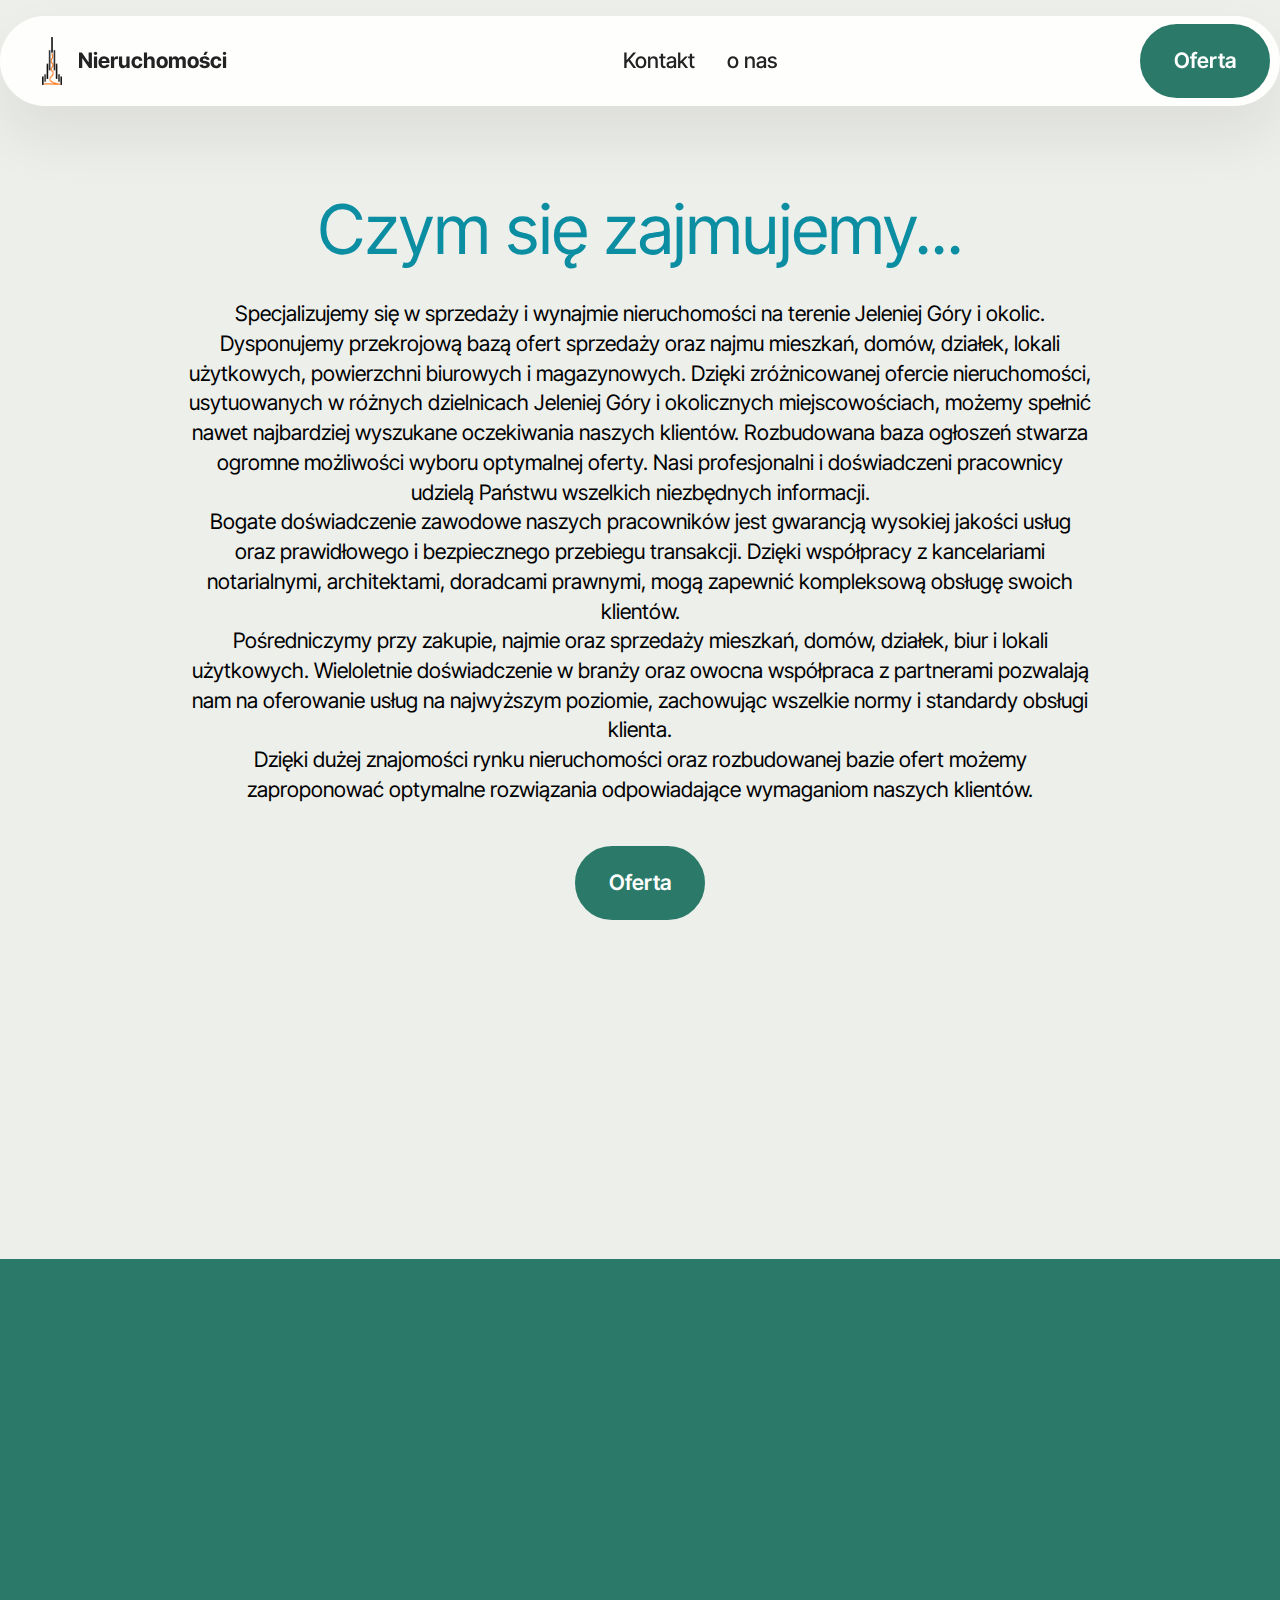
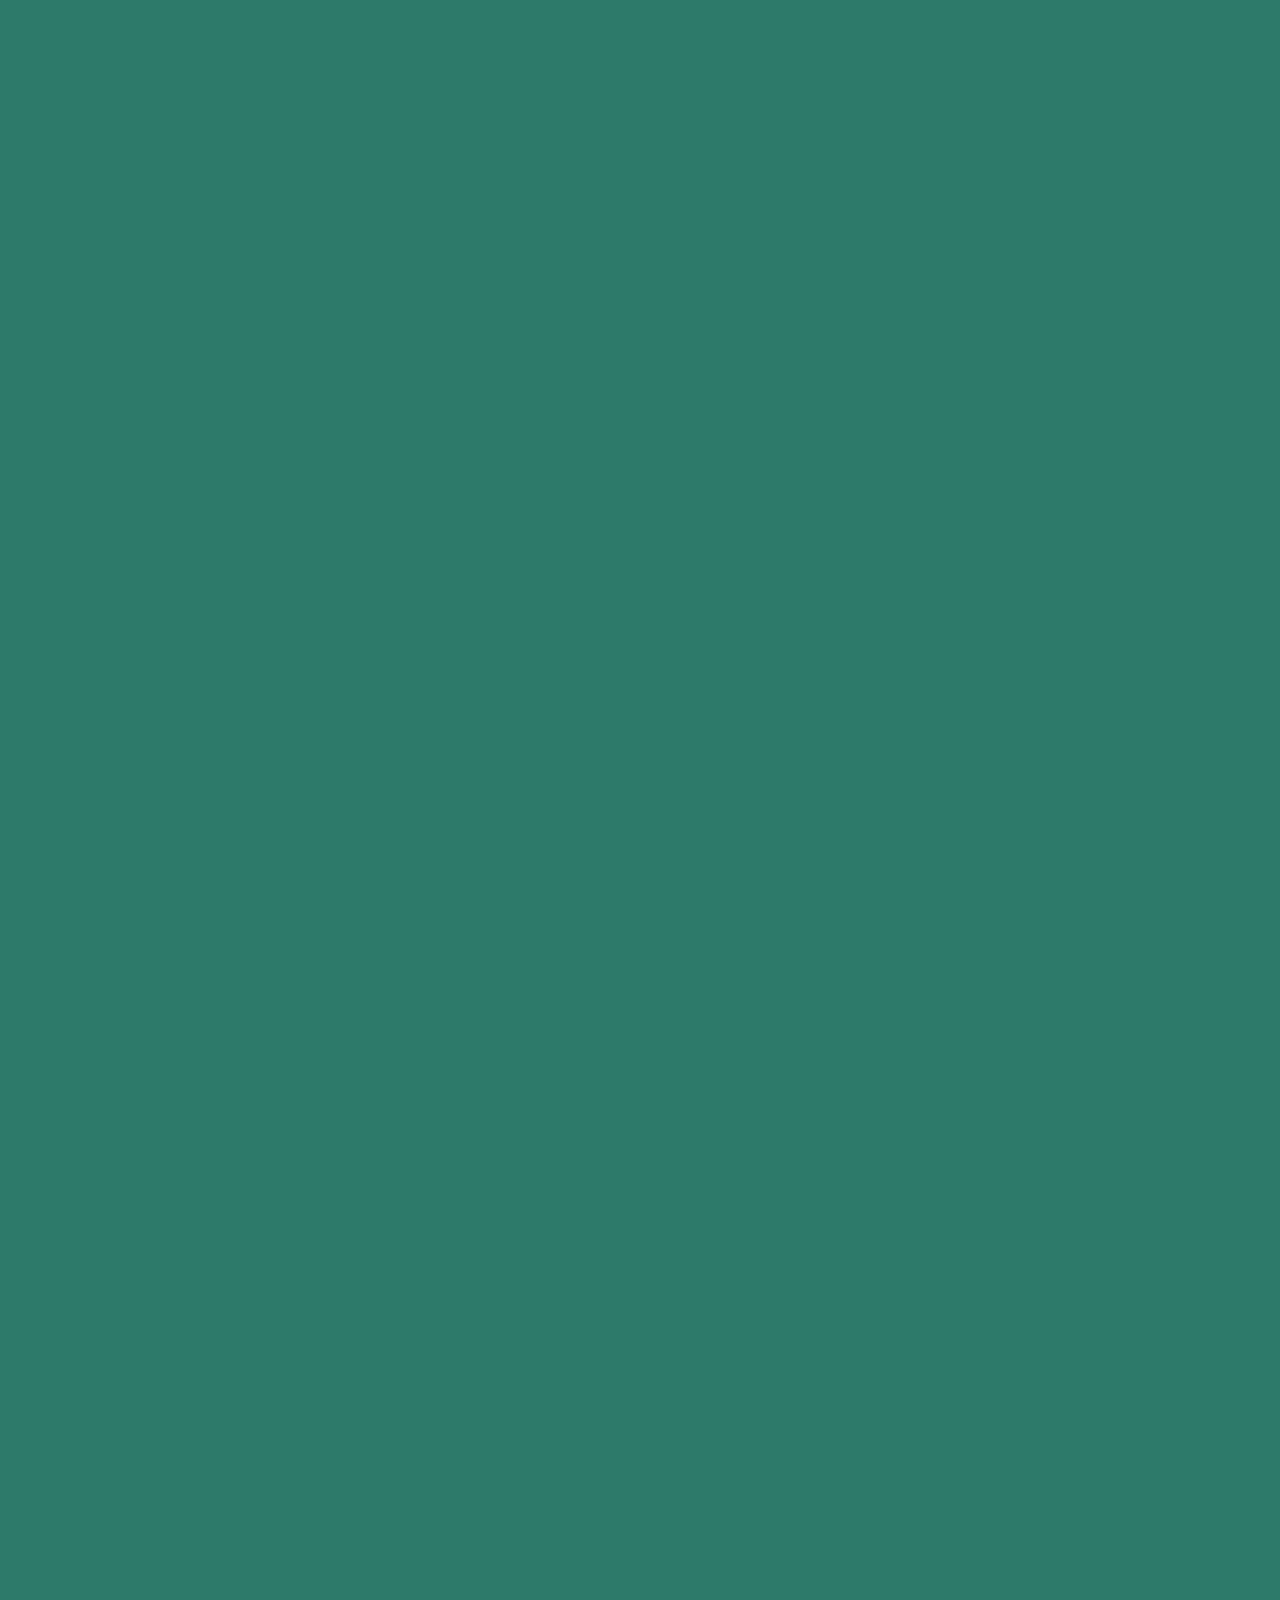
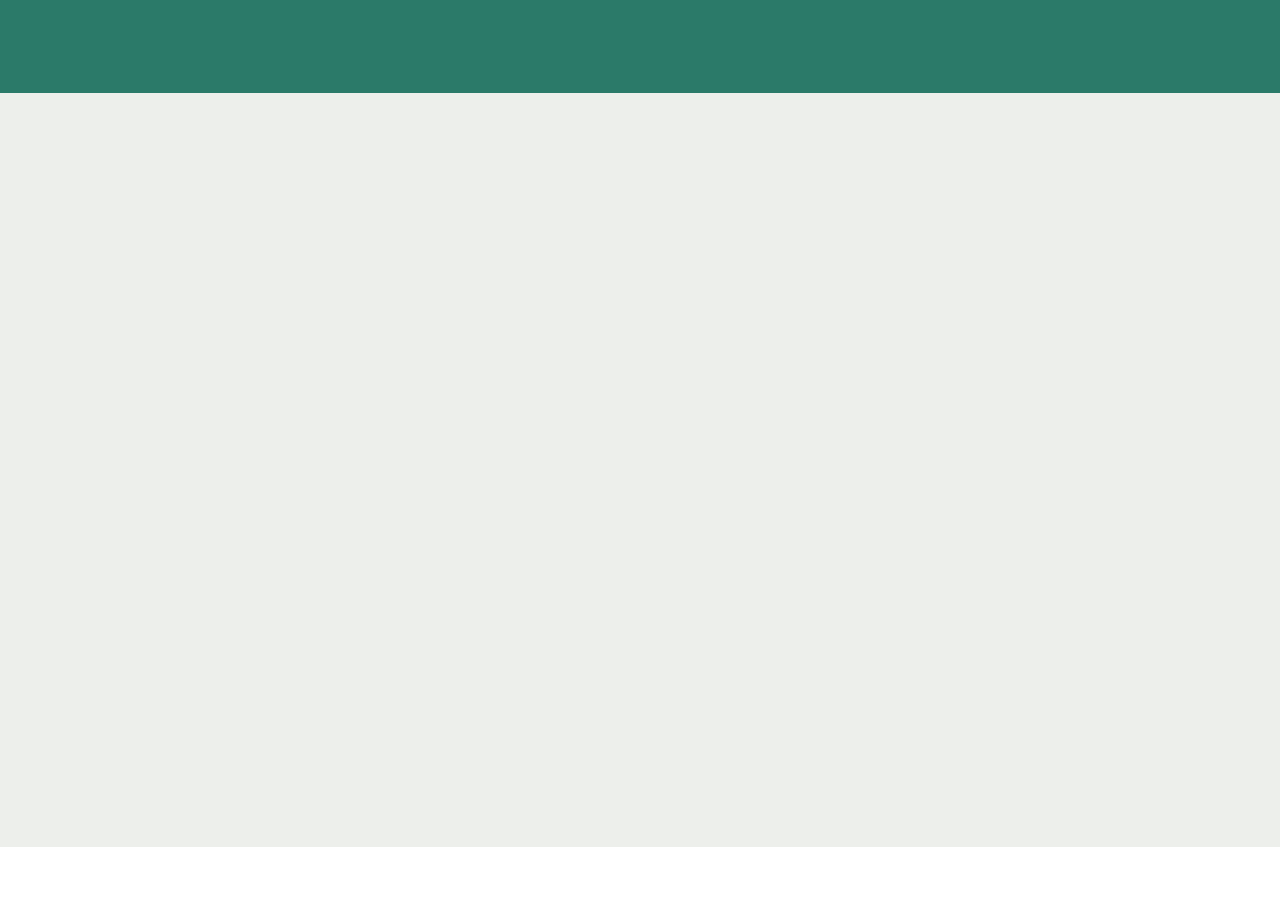
<file: index.html>
<!DOCTYPE html>
<html  >
<head>
  <!-- Site made with Mobirise Website Builder v5.9.13, https://mobirise.com -->
  <meta charset="UTF-8">
  <meta http-equiv="X-UA-Compatible" content="IE=edge">
  <meta name="generator" content="Mobirise v5.9.13, mobirise.com">
  <meta name="viewport" content="width=device-width, initial-scale=1, minimum-scale=1">
  <link rel="shortcut icon" href="assets/images/mbr-96x224.png" type="image/x-icon">
  <meta name="description" content="sprzedaż kupno wynajem nieruchomości mieszkanie dom jelenia góra karpacz szklarska poręba">
  
  
  <title>Home Nieruchomości</title>
  <link rel="stylesheet" href="assets/web/assets/mobirise-icons2/mobirise2.css">
  <link rel="stylesheet" href="assets/bootstrap/css/bootstrap.min.css">
  <link rel="stylesheet" href="assets/bootstrap/css/bootstrap-grid.min.css">
  <link rel="stylesheet" href="assets/bootstrap/css/bootstrap-reboot.min.css">
  <link rel="stylesheet" href="assets/animatecss/animate.css">
  <link rel="stylesheet" href="assets/dropdown/css/style.css">
  <link rel="stylesheet" href="assets/theme/css/style.css">
  <link rel="preload" href="https://fonts.googleapis.com/css?family=Inter+Tight:100,200,300,400,500,600,700,800,900,100i,200i,300i,400i,500i,600i,700i,800i,900i&display=swap" as="style" onload="this.onload=null;this.rel='stylesheet'">
  <noscript><link rel="stylesheet" href="https://fonts.googleapis.com/css?family=Inter+Tight:100,200,300,400,500,600,700,800,900,100i,200i,300i,400i,500i,600i,700i,800i,900i&display=swap"></noscript>
  <link rel="preload" as="style" href="assets/mobirise/css/mbr-additional.css?v=7elng6"><link rel="stylesheet" href="assets/mobirise/css/mbr-additional.css?v=7elng6" type="text/css">

  
  
  
</head>
<body>
  
  <section data-bs-version="5.1" class="menu menu2 cid-tJS6tZXiPa" once="menu" id="menu02-0">
	

	<nav class="navbar navbar-dropdown navbar-fixed-top navbar-expand-lg">
		<div class="container">
			<div class="navbar-brand">
				<span class="navbar-logo">
					
						<img src="assets/images/mbr-96x224.png" alt="Mobirise Website Builder" style="height: 3rem;">
					
				</span>
				<span class="navbar-caption-wrap"><a class="navbar-caption text-black text-primary display-4" href="index.html#header05-1">Nieruchomości</a></span>
			</div>
			<button class="navbar-toggler" type="button" data-toggle="collapse" data-bs-toggle="collapse" data-target="#navbarSupportedContent" data-bs-target="#navbarSupportedContent" aria-controls="navbarNavAltMarkup" aria-expanded="false" aria-label="Toggle navigation">
				<div class="hamburger">
					<span></span>
					<span></span>
					<span></span>
					<span></span>
				</div>
			</button>
			<div class="collapse navbar-collapse" id="navbarSupportedContent">
				<ul class="navbar-nav nav-dropdown" data-app-modern-menu="true"><li class="nav-item">
						<a class="nav-link link text-black text-primary display-4" href="index.html#contacts01-1x">Kontakt</a>
					</li><li class="nav-item">
						<a class="nav-link link text-black text-primary display-4" href="index.html#features04-w" aria-expanded="false">o nas</a>
					</li></ul>
				
				<div class="navbar-buttons mbr-section-btn"><a class="btn btn-primary display-4" href="oferta.html">Oferta</a></div>
			</div>
		</div>
	</nav>
</section>

<section data-bs-version="5.1" class="header5 cid-tJS6uM4N87" id="header05-1">
	

	
	
	<div class="topbg"></div>
	<div class="align-center container">
		<div class="row justify-content-center">
			<div class="col-md-12 col-lg-9">
				<h1 class="mbr-section-title mbr-fonts-style mb-4 display-1">Czym się zajmujemy...</h1>
				<p class="mbr-text mbr-fonts-style mb-4 display-7">Specjalizujemy się w sprzedaży i wynajmie nieruchomości na terenie Jeleniej Góry i okolic. Dysponujemy przekrojową bazą ofert sprzedaży oraz najmu mieszkań, domów, działek, lokali użytkowych, powierzchni biurowych i magazynowych. Dzięki zróżnicowanej ofercie nieruchomości, usytuowanych w różnych dzielnicach Jeleniej Góry i okolicznych miejscowościach, możemy spełnić nawet najbardziej wyszukane oczekiwania naszych klientów. Rozbudowana baza ogłoszeń stwarza ogromne możliwości wyboru optymalnej oferty. Nasi profesjonalni i doświadczeni pracownicy udzielą Państwu wszelkich niezbędnych informacji.
<br>Bogate doświadczenie zawodowe naszych pracowników jest gwarancją wysokiej jakości usług oraz prawidłowego i bezpiecznego przebiegu transakcji. Dzięki współpracy z kancelariami notarialnymi, architektami, doradcami prawnymi, mogą zapewnić kompleksową obsługę swoich klientów.
<br>Pośredniczymy przy zakupie, najmie oraz sprzedaży mieszkań, domów, działek, biur i lokali użytkowych. Wieloletnie doświadczenie w branży oraz owocna współpraca z partnerami pozwalają nam na oferowanie usług na najwyższym poziomie, zachowując wszelkie normy i standardy obsługi klienta.
<br>Dzięki dużej znajomości rynku nieruchomości oraz rozbudowanej bazie ofert możemy zaproponować optymalne rozwiązania odpowiadające wymaganiom naszych klientów.</p>
				<div class="mbr-section-btn mt-3"><a class="btn btn-primary display-7" href="oferta.html">Oferta</a></div>
			</div>
		</div>
		<div class="row mt-5 justify-content-center">
			<div class="col-12 col-lg-12">
				<img src="assets/images/mbr-1920x1246.jpg" alt="Mobirise Website Builder" title="">
			</div>
		</div>
	</div>
</section>

<section data-bs-version="5.1" class="features4 cid-tMlEXTHLbS" id="features04-w">
	
	
	<div class="container">
		<div class="row justify-content-center">
			<div class="col-12 content-head">
				<div class="mbr-section-head mb-5">
					<h4 class="mbr-section-title mbr-fonts-style align-center mb-0 display-2"><strong>Czym się zajmujemy...</strong></h4>
					<h5 class="mbr-section-subtitle mbr-fonts-style align-center mb-0 mt-4 display-7">Specjalizujemy się w sprzedaży i wynajmie nieruchomości na terenie Jeleniej Góry i okolic. Dysponujemy przekrojową bazą ofert sprzedaży oraz najmu mieszkań, domów, działek, lokali użytkowych, powierzchni biurowych i magazynowych. Dzięki zróżnicowanej ofercie nieruchomości, usytuowanych w różnych dzielnicach Jeleniej Góry i okolicznych miejscowościach, możemy spełnić nawet najbardziej wyszukane oczekiwania naszych klientów. Rozbudowana baza ogłoszeń stwarza ogromne możliwości wyboru optymalnej oferty. Nasi profesjonalni i doświadczeni pracownicy udzielą Państwu wszelkich niezbędnych informacji.<div>Bogate doświadczenie zawodowe naszych pracowników jest gwarancją wysokiej jakości usług oraz prawidłowego i bezpiecznego przebiegu transakcji. Dzięki współpracy z kancelariami notarialnymi, architektami, doradcami prawnymi, mogą zapewnić kompleksową obsługę swoich klientów.</div><div>Pośredniczymy przy zakupie, najmie oraz sprzedaży mieszkań, domów, działek, biur i lokali użytkowych. Wieloletnie doświadczenie w branży oraz owocna współpraca z partnerami pozwalają nam na oferowanie usług na najwyższym poziomie, zachowując wszelkie normy i standardy obsługi klienta.</div><div>Dzięki dużej znajomości rynku nieruchomości oraz rozbudowanej bazie ofert możemy zaproponować optymalne rozwiązania odpowiadające wymaganiom naszych klientów.</div></h5>
					
				</div>
			</div>
		</div>
		<div class="row">
			<div class="item features-image col-12 col-md-6 col-lg-4 active">
				<div class="item-wrapper">
					<div class="item-img">
						<img src="assets/images/mbr-758x505.jpg" alt="Mobirise Website Builder" data-slide-to="2" data-bs-slide-to="2">
					</div>
					<div class="item-content">
						<h5 class="item-title mbr-fonts-style display-5"><strong>Na sprzedaż</strong></h5>
						
						<p class="mbr-text mbr-fonts-style display-7">oferta nieruchomości na sprzedarz</p>
						<div class="mbr-section-btn item-footer"><a href="" class="btn item-btn btn-primary display-7">Na sprzedaż</a></div>
					</div>

				</div>
			</div><div class="item features-image col-12 col-md-6 col-lg-4">
				<div class="item-wrapper">
					<div class="item-img">
						<img src="assets/images/mbr-758x503.jpg" alt="Mobirise Website Builder" data-slide-to="0" data-bs-slide-to="0">
					</div>
					<div class="item-content">
						<h5 class="item-title mbr-fonts-style display-5"><strong>Na wynajem</strong></h5>
						
						<p class="mbr-text mbr-fonts-style display-7">oferta nieruchomości na wynajem</p>
						<div class="mbr-section-btn item-footer"><a href="" class="btn item-btn btn-primary display-7">Na wynajem</a></div>
					</div>
				</div>
			</div><div class="item features-image col-12 col-md-6 col-lg-4">
				<div class="item-wrapper">
					<div class="item-img">
						<img src="assets/images/mbr-1920x1080.jpg" alt="Mobirise Website Builder" data-slide-to="2" data-bs-slide-to="3">
					</div>
					<div class="item-content">
						<h5 class="item-title mbr-fonts-style display-5"><strong>Oferta specjalna</strong></h5>
						
						<p class="mbr-text mbr-fonts-style display-7">okazyjna cena</p>
						<div class="mbr-section-btn item-footer"><a href="" class="btn item-btn btn-primary display-7">Oferta Specjalna</a></div>
					</div>
				</div>
			</div>
			
			
		</div>
	</div>
</section>

<section data-bs-version="5.1" class="contacts01 cid-u4XbFJlyiT" id="contacts01-1x">
    

    
    
    <div class="container">
        <div class="row justify-content-center">
            <div class="col-12 content-head">
                <div class="mbr-section-head mb-5">
                    <h3 class="mbr-section-title mbr-fonts-style align-center mb-0 display-2"><strong>Kontakt</strong></h3>
                    
                </div>
            </div>
        </div>
        <div class="row">
            <div class="item features-without-image col-12 col-md-6 active">
                <div class="item-wrapper">
                    <div class="text-wrapper">
                        <h6 class="card-title mbr-fonts-style mb-3 display-5">
                            <strong>Phone</strong>
                        </h6>
                        <p class="mbr-text mbr-fonts-style display-7">
                            <a href="tel:+12345678910" class="text-primary">0&nbsp; 123 45 67</a>
                        </p>
                    </div>
                </div>
            </div>
            <div class="item features-without-image col-12 col-md-6">
                <div class="item-wrapper">
                    <div class="text-wrapper">
                        <h6 class="card-title mbr-fonts-style mb-3 display-5">
                            <strong>Email</strong>
                        </h6>
                        <p class="mbr-text mbr-fonts-style display-7">w.fail.com</p>
                    </div>
                </div>
            </div>
            <div class="item features-without-image col-12 col-md-6">
                <div class="item-wrapper">
                    <div class="text-wrapper">
                        <h6 class="card-title mbr-fonts-style mb-3 display-5">
                            <strong>Adres</strong>
                        </h6>
                        <p class="mbr-text mbr-fonts-style display-7">Ste17<br>58-500 Jelenia Góra</p>
                    </div>
                </div>
            </div>
            <div class="item features-without-image col-12 col-md-6">
                <div class="item-wrapper">
                    <div class="text-wrapper">
                        <h6 class="card-title mbr-fonts-style mb-3 display-5">
                            <strong>Working Hours</strong>
                        </h6>
                        <p class="mbr-text mbr-fonts-style display-7">
                            9:00 - 18:00
                        </p>
                    </div>
                </div>
            </div>
        </div>
    </div>
</section><section class="display-7" style="padding: 0;align-items: center;justify-content: center;flex-wrap: wrap;    align-content: center;display: flex;position: relative;height: 4rem;"><a href="https://mobiri.se/3143393" style="flex: 1 1;height: 4rem;position: absolute;width: 100%;z-index: 1;"><img alt="" style="height: 4rem;" src="[data-uri]"></a><p style="margin: 0;text-align: center;" class="display-7">&#8204;</p><a style="z-index:1" href="https://mobirise.com/builder/ai-website-creator.html">Free AI Website Creator</a></section><script src="assets/bootstrap/js/bootstrap.bundle.min.js"></script>  <script src="assets/smoothscroll/smooth-scroll.js"></script>  <script src="assets/ytplayer/index.js"></script>  <script src="assets/dropdown/js/navbar-dropdown.js"></script>  <script src="assets/theme/js/script.js"></script>  
  
  
 <div id="scrollToTop" class="scrollToTop mbr-arrow-up"><a style="text-align: center;"><i class="mbr-arrow-up-icon mbr-arrow-up-icon-cm cm-icon cm-icon-smallarrow-up"></i></a></div>
    <input name="animation" type="hidden">
  </body>
</html>
</file>
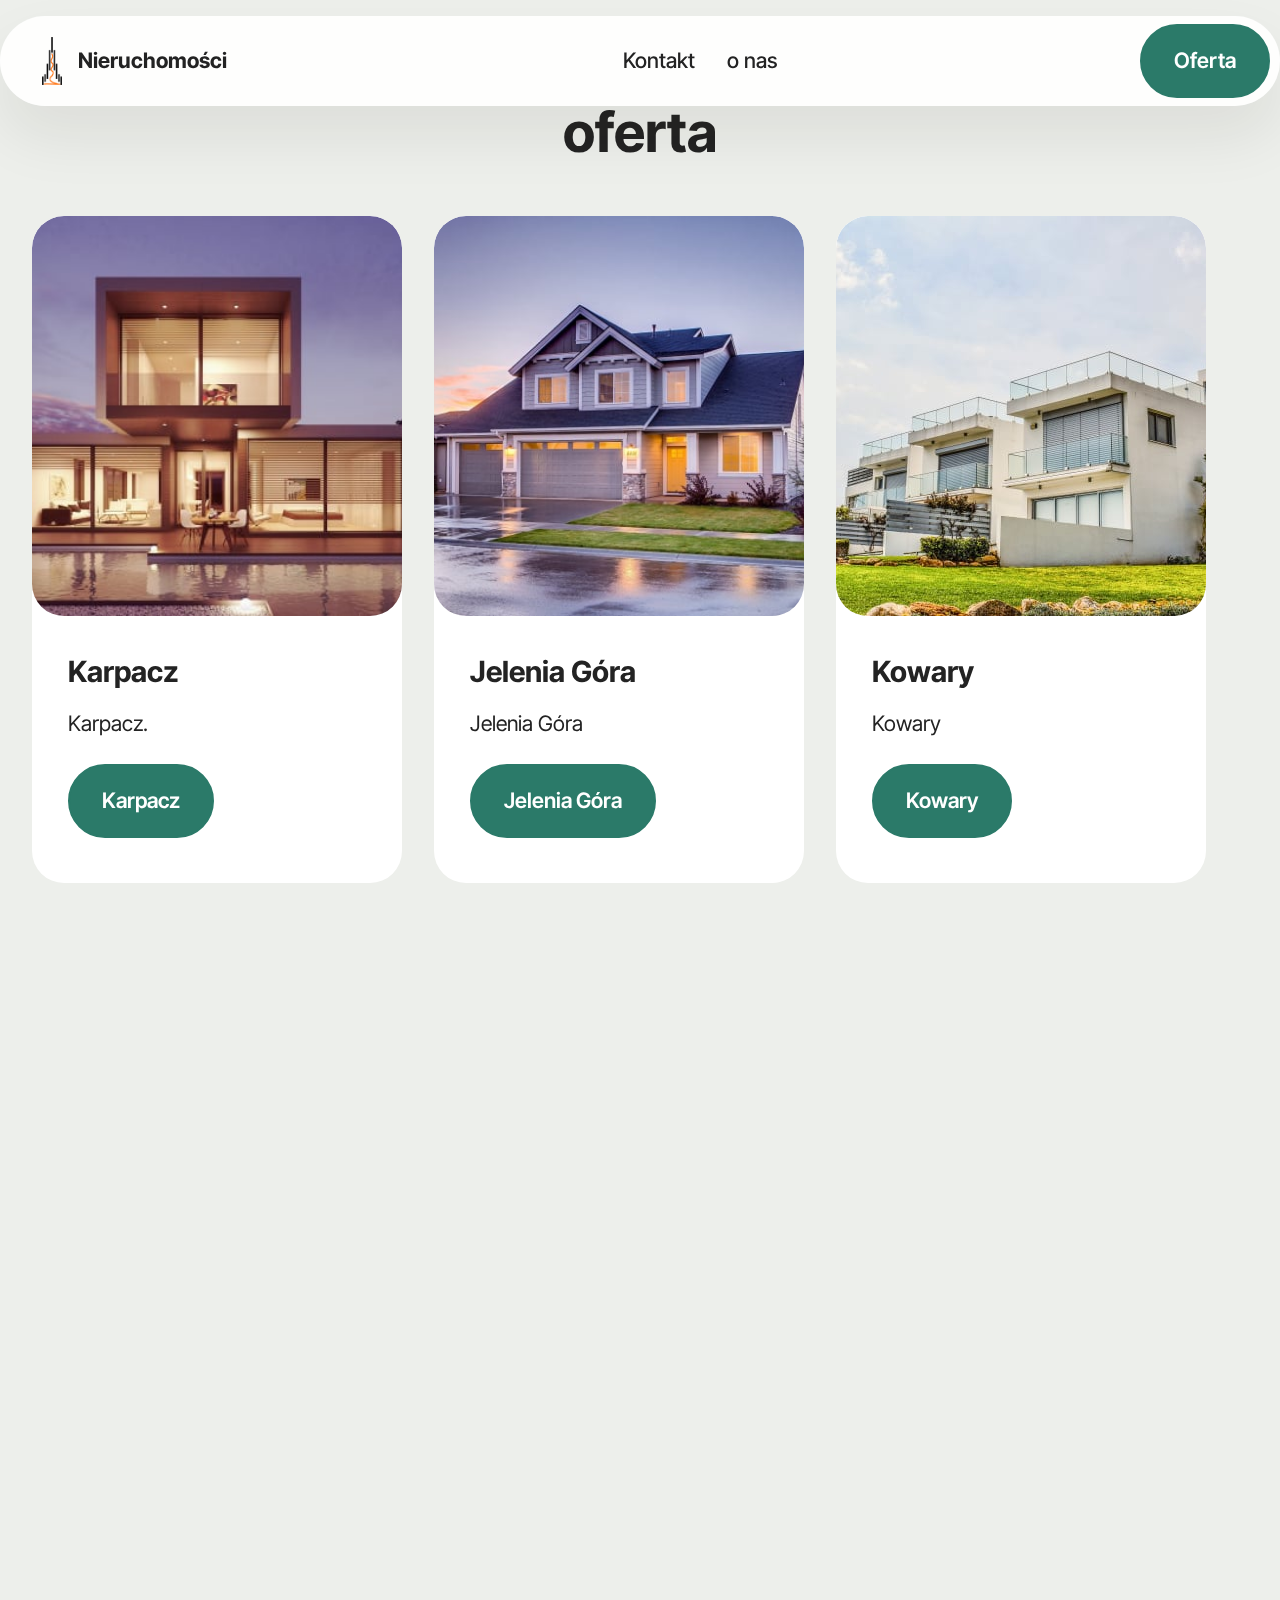
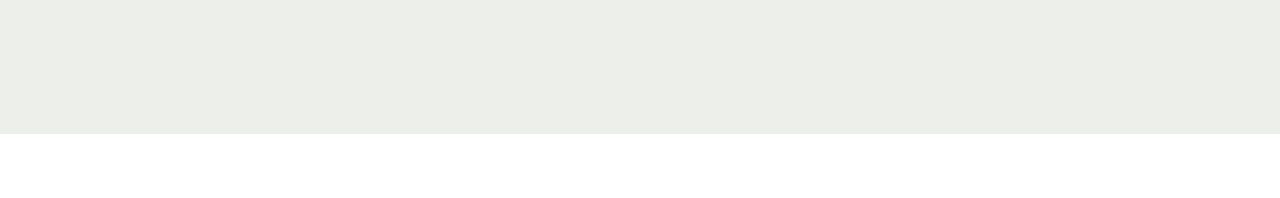
<file: oferta.html>
<!DOCTYPE html>
<html  >
<head>
  <!-- Site made with Mobirise Website Builder v5.9.13, https://mobirise.com -->
  <meta charset="UTF-8">
  <meta http-equiv="X-UA-Compatible" content="IE=edge">
  <meta name="generator" content="Mobirise v5.9.13, mobirise.com">
  <meta name="viewport" content="width=device-width, initial-scale=1, minimum-scale=1">
  <link rel="shortcut icon" href="assets/images/mbr-96x224.png" type="image/x-icon">
  <meta name="description" content="sprzedaż kupno wynajem nieruchomości mieszkanie dom jelenia góra karpacz szklarska poręba">
  
  
  <title>Home Nieruchomości oferta</title>
  <link rel="stylesheet" href="assets/web/assets/mobirise-icons2/mobirise2.css">
  <link rel="stylesheet" href="assets/bootstrap/css/bootstrap.min.css">
  <link rel="stylesheet" href="assets/bootstrap/css/bootstrap-grid.min.css">
  <link rel="stylesheet" href="assets/bootstrap/css/bootstrap-reboot.min.css">
  <link rel="stylesheet" href="assets/animatecss/animate.css">
  <link rel="stylesheet" href="assets/dropdown/css/style.css">
  <link rel="stylesheet" href="assets/theme/css/style.css">
  <link rel="preload" href="https://fonts.googleapis.com/css?family=Inter+Tight:100,200,300,400,500,600,700,800,900,100i,200i,300i,400i,500i,600i,700i,800i,900i&display=swap" as="style" onload="this.onload=null;this.rel='stylesheet'">
  <noscript><link rel="stylesheet" href="https://fonts.googleapis.com/css?family=Inter+Tight:100,200,300,400,500,600,700,800,900,100i,200i,300i,400i,500i,600i,700i,800i,900i&display=swap"></noscript>
  <link rel="preload" as="style" href="assets/mobirise/css/mbr-additional.css?v=HWWHpi"><link rel="stylesheet" href="assets/mobirise/css/mbr-additional.css?v=HWWHpi" type="text/css">

  
  
  
</head>
<body>
  
  <section data-bs-version="5.1" class="menu menu2 cid-u4XrJeEh52" once="menu" id="menu02-2a">
	

	<nav class="navbar navbar-dropdown navbar-fixed-top navbar-expand-lg">
		<div class="container">
			<div class="navbar-brand">
				<span class="navbar-logo">
					
						<img src="assets/images/mbr-96x224.png" alt="Mobirise Website Builder" style="height: 3rem;">
					
				</span>
				<span class="navbar-caption-wrap"><a class="navbar-caption text-black text-primary display-4" href="index.html#header05-1">Nieruchomości</a></span>
			</div>
			<button class="navbar-toggler" type="button" data-toggle="collapse" data-bs-toggle="collapse" data-target="#navbarSupportedContent" data-bs-target="#navbarSupportedContent" aria-controls="navbarNavAltMarkup" aria-expanded="false" aria-label="Toggle navigation">
				<div class="hamburger">
					<span></span>
					<span></span>
					<span></span>
					<span></span>
				</div>
			</button>
			<div class="collapse navbar-collapse" id="navbarSupportedContent">
				<ul class="navbar-nav nav-dropdown" data-app-modern-menu="true"><li class="nav-item">
						<a class="nav-link link text-black text-primary display-4" href="index.html#contacts01-1x">Kontakt</a>
					</li><li class="nav-item">
						<a class="nav-link link text-black text-primary display-4" href="index.html#features04-w" aria-expanded="false">o nas</a>
					</li></ul>
				
				<div class="navbar-buttons mbr-section-btn"><a class="btn btn-primary display-4" href="oferta.html">Oferta</a></div>
			</div>
		</div>
	</nav>
</section>

<section data-bs-version="5.1" class="features017 mbr-embla cid-u4XuJucU34" id="features017-2g">
	
	
	<div class="position-relative">
		<div class="container-fluid">
			<div class="row justify-content-center">
				<div class="col-12 content-head">
					<div class="mbr-section-head mb-5">
						<h4 class="mbr-section-title mbr-fonts-style align-center mb-0 display-2"><strong>oferta</strong></h4>
						<h5 class="mbr-section-subtitle mbr-fonts-style align-center mb-0 mt-4 display-7"></h5>
					</div>
				</div>
			</div>
		</div>

		<div class="embla" data-skip-snaps="true" data-align="center" data-contain-scroll="trimSnaps" data-auto-play-interval="5" data-draggable="true">
			<div class="embla__viewport container-fluid">
				<div class="embla__container">
					
					
					
					
					
					
					<div class="embla__slide slider-image item active" style="margin-left: 1rem; margin-right: 1rem;">
						<div class="slide-content">
							<div class="item-img">
								<div class="item-wrapper">
									<img src="assets/images/mbr-600x338.jpg" alt="Mobirise Website Builder" title="" data-slide-to="1" data-bs-slide-to="2">
								</div>
							</div>
							<div class="item-content">
								<h5 class="item-title mbr-fonts-style display-5">
									<strong>Karpacz</strong>
								</h5>
								
								<p class="mbr-text mbr-fonts-style mt-3 display-7">
									Karpacz.
								</p>
							</div>
							<div class="mbr-section-btn item-footer mt-2"><a href="" class="btn item-btn btn-primary display-7" target="_blank">Karpacz</a></div>
						</div>
					</div><div class="embla__slide slider-image item" style="margin-left: 1rem; margin-right: 1rem;">
						<div class="slide-content">
							<div class="item-img">
								<div class="item-wrapper">
									<img src="assets/images/mbr-600x409.jpg" alt="Mobirise Website Builder" title="" data-slide-to="1" data-bs-slide-to="2">
								</div>
							</div>
							<div class="item-content">
								<h5 class="item-title mbr-fonts-style display-5"><strong>Jelenia Góra</strong></h5>
								
								<p class="mbr-text mbr-fonts-style mt-3 display-7">
									Jelenia Góra</p>
							</div>
							<div class="mbr-section-btn item-footer mt-2"><a href="" class="btn item-btn btn-primary display-7" target="_blank">Jelenia Góra</a></div>
						</div>
					</div><div class="embla__slide slider-image item" style="margin-left: 1rem; margin-right: 1rem;">
						<div class="slide-content">
							<div class="item-img">
								<div class="item-wrapper">
									<img src="assets/images/mbr-600x400.jpg" alt="Mobirise Website Builder" title="" data-slide-to="2" data-bs-slide-to="3">
								</div>
							</div>
							<div class="item-content">
								<h5 class="item-title mbr-fonts-style display-5"><strong>Kowary</strong></h5>
								
								<p class="mbr-text mbr-fonts-style mt-3 display-7">Kowary</p>
							</div>
							<div class="mbr-section-btn item-footer mt-2"><a href="" class="btn item-btn btn-primary display-7" target="_blank">Kowary</a></div>
						</div>
					</div>
				</div>
			</div>
			<button class="embla__button embla__button--prev">
				<span class="mobi-mbri mobi-mbri-arrow-prev mbr-iconfont" aria-hidden="true"></span>
				<span class="sr-only visually-hidden visually-hidden visually-hidden">Previous</span>
			</button>
			<button class="embla__button embla__button--next">
				<span class="mobi-mbri mobi-mbri-arrow-next mbr-iconfont" aria-hidden="true"></span>
				<span class="sr-only visually-hidden visually-hidden visually-hidden">Next</span>
			</button>
		</div>
	</div>
</section>

<section data-bs-version="5.1" class="contacts01 cid-u4XrJgB7tU" id="contacts01-2d">
    

    
    
    <div class="container">
        <div class="row justify-content-center">
            <div class="col-12 content-head">
                <div class="mbr-section-head mb-5">
                    <h3 class="mbr-section-title mbr-fonts-style align-center mb-0 display-2"><strong>Kontakt</strong></h3>
                    
                </div>
            </div>
        </div>
        <div class="row">
            <div class="item features-without-image col-12 col-md-6 active">
                <div class="item-wrapper">
                    <div class="text-wrapper">
                        <h6 class="card-title mbr-fonts-style mb-3 display-5">
                            <strong>Phone</strong>
                        </h6>
                        <p class="mbr-text mbr-fonts-style display-7">
                            <a href="tel:+12345678910" class="text-primary">0&nbsp; 123 45 67</a>
                        </p>
                    </div>
                </div>
            </div>
            <div class="item features-without-image col-12 col-md-6">
                <div class="item-wrapper">
                    <div class="text-wrapper">
                        <h6 class="card-title mbr-fonts-style mb-3 display-5">
                            <strong>Email</strong>
                        </h6>
                        <p class="mbr-text mbr-fonts-style display-7">w.f@gmail.com</p>
                    </div>
                </div>
            </div>
            <div class="item features-without-image col-12 col-md-6">
                <div class="item-wrapper">
                    <div class="text-wrapper">
                        <h6 class="card-title mbr-fonts-style mb-3 display-5">
                            <strong>Adres</strong>
                        </h6>
                        <p class="mbr-text mbr-fonts-style display-7">Ste 17<br>58-500 Jelenia Góra</p>
                    </div>
                </div>
            </div>
            <div class="item features-without-image col-12 col-md-6">
                <div class="item-wrapper">
                    <div class="text-wrapper">
                        <h6 class="card-title mbr-fonts-style mb-3 display-5">
                            <strong>Working Hours</strong>
                        </h6>
                        <p class="mbr-text mbr-fonts-style display-7">
                            9:00 - 18:00
                        </p>
                    </div>
                </div>
            </div>
        </div>
    </div>
</section><section class="display-7" style="padding: 0;align-items: center;justify-content: center;flex-wrap: wrap;    align-content: center;display: flex;position: relative;height: 4rem;"><a href="https://mobiri.se/3143393" style="flex: 1 1;height: 4rem;position: absolute;width: 100%;z-index: 1;"><img alt="" style="height: 4rem;" src="[data-uri]"></a><p style="margin: 0;text-align: center;" class="display-7">&#8204;</p><a style="z-index:1" href="https://mobirise.com/html-builder.html">HTML Generator</a></section><script src="assets/bootstrap/js/bootstrap.bundle.min.js"></script>  <script src="assets/smoothscroll/smooth-scroll.js"></script>  <script src="assets/ytplayer/index.js"></script>  <script src="assets/dropdown/js/navbar-dropdown.js"></script>  <script src="assets/embla/embla.min.js"></script>  <script src="assets/embla/script.js"></script>  <script src="assets/theme/js/script.js"></script>  
  
  
 <div id="scrollToTop" class="scrollToTop mbr-arrow-up"><a style="text-align: center;"><i class="mbr-arrow-up-icon mbr-arrow-up-icon-cm cm-icon cm-icon-smallarrow-up"></i></a></div>
    <input name="animation" type="hidden">
  </body>
</html>
</file>
<file: assets/web/assets/mobirise-icons2/mobirise2.css>
@font-face {
  font-family: 'Moririse2';
  font-display: swap;
  src:  url('mobirise2.eot?f2bix4');
  src:  url('mobirise2.eot?f2bix4#iefix') format('embedded-opentype'),
    url('mobirise2.ttf?f2bix4') format('truetype'),
    url('mobirise2.woff?f2bix4') format('woff'),
    url('mobirise2.svg?f2bix4#mobirise2') format('svg');
  font-weight: normal;
  font-style: normal;
}

[class^="mobi-"], [class*=" mobi-"] {
  /* use !important to prevent issues with browser extensions that change fonts */
  font-family: 'Moririse2' !important;
  speak: none;
  font-style: normal;
  font-weight: normal;
  font-variant: normal;
  text-transform: none;
  line-height: 1;

  /* Better Font Rendering =========== */
  -webkit-font-smoothing: antialiased;
  -moz-osx-font-smoothing: grayscale;
}

.mobi-mbri-add-submenu:before {
  content: "\e900";
}
.mobi-mbri-alert:before {
  content: "\e901";
}
.mobi-mbri-align-center:before {
  content: "\e902";
}
.mobi-mbri-align-justify:before {
  content: "\e903";
}
.mobi-mbri-align-left:before {
  content: "\e904";
}
.mobi-mbri-align-right:before {
  content: "\e905";
}
.mobi-mbri-android:before {
  content: "\e906";
}
.mobi-mbri-apple:before {
  content: "\e907";
}
.mobi-mbri-arrow-down:before {
  content: "\e908";
}
.mobi-mbri-arrow-next:before {
  content: "\e909";
}
.mobi-mbri-arrow-prev:before {
  content: "\e90a";
}
.mobi-mbri-arrow-up:before {
  content: "\e90b";
}
.mobi-mbri-bold:before {
  content: "\e90c";
}
.mobi-mbri-bookmark:before {
  content: "\e90d";
}
.mobi-mbri-bootstrap:before {
  content: "\e90e";
}
.mobi-mbri-briefcase:before {
  content: "\e90f";
}
.mobi-mbri-browse:before {
  content: "\e910";
}
.mobi-mbri-bulleted-list:before {
  content: "\e911";
}
.mobi-mbri-calendar:before {
  content: "\e912";
}
.mobi-mbri-camera:before {
  content: "\e913";
}
.mobi-mbri-cart-add:before {
  content: "\e914";
}
.mobi-mbri-cart-full:before {
  content: "\e915";
}
.mobi-mbri-cash:before {
  content: "\e916";
}
.mobi-mbri-change-style:before {
  content: "\e917";
}
.mobi-mbri-chat:before {
  content: "\e918";
}
.mobi-mbri-clock:before {
  content: "\e919";
}
.mobi-mbri-close:before {
  content: "\e91a";
}
.mobi-mbri-cloud:before {
  content: "\e91b";
}
.mobi-mbri-code:before {
  content: "\e91c";
}
.mobi-mbri-contact-form:before {
  content: "\e91d";
}
.mobi-mbri-credit-card:before {
  content: "\e91e";
}
.mobi-mbri-cursor-click:before {
  content: "\e91f";
}
.mobi-mbri-cust-feedback:before {
  content: "\e920";
}
.mobi-mbri-database:before {
  content: "\e921";
}
.mobi-mbri-delivery:before {
  content: "\e922";
}
.mobi-mbri-desktop:before {
  content: "\e923";
}
.mobi-mbri-devices:before {
  content: "\e924";
}
.mobi-mbri-down:before {
  content: "\e925";
}
.mobi-mbri-download-2:before {
  content: "\e926";
}
.mobi-mbri-download:before {
  content: "\e927";
}
.mobi-mbri-drag-n-drop-2:before {
  content: "\e928";
}
.mobi-mbri-drag-n-drop:before {
  content: "\e929";
}
.mobi-mbri-edit-2:before {
  content: "\e92a";
}
.mobi-mbri-edit:before {
  content: "\e92b";
}
.mobi-mbri-error:before {
  content: "\e92c";
}
.mobi-mbri-extension:before {
  content: "\e92d";
}
.mobi-mbri-features:before {
  content: "\e92e";
}
.mobi-mbri-file:before {
  content: "\e92f";
}
.mobi-mbri-flag:before {
  content: "\e930";
}
.mobi-mbri-folder:before {
  content: "\e931";
}
.mobi-mbri-gift:before {
  content: "\e932";
}
.mobi-mbri-github:before {
  content: "\e933";
}
.mobi-mbri-globe-2:before {
  content: "\e934";
}
.mobi-mbri-globe:before {
  content: "\e935";
}
.mobi-mbri-growing-chart:before {
  content: "\e936";
}
.mobi-mbri-hearth:before {
  content: "\e937";
}
.mobi-mbri-help:before {
  content: "\e938";
}
.mobi-mbri-home:before {
  content: "\e939";
}
.mobi-mbri-hot-cup:before {
  content: "\e93a";
}
.mobi-mbri-idea:before {
  content: "\e93b";
}
.mobi-mbri-image-gallery:before {
  content: "\e93c";
}
.mobi-mbri-image-slider:before {
  content: "\e93d";
}
.mobi-mbri-info:before {
  content: "\e93e";
}
.mobi-mbri-italic:before {
  content: "\e93f";
}
.mobi-mbri-key:before {
  content: "\e940";
}
.mobi-mbri-laptop:before {
  content: "\e941";
}
.mobi-mbri-layers:before {
  content: "\e942";
}
.mobi-mbri-left-right:before {
  content: "\e943";
}
.mobi-mbri-left:before {
  content: "\e944";
}
.mobi-mbri-letter:before {
  content: "\e945";
}
.mobi-mbri-like:before {
  content: "\e946";
}
.mobi-mbri-link:before {
  content: "\e947";
}
.mobi-mbri-lock:before {
  content: "\e948";
}
.mobi-mbri-login:before {
  content: "\e949";
}
.mobi-mbri-logout:before {
  content: "\e94a";
}
.mobi-mbri-magic-stick:before {
  content: "\e94b";
}
.mobi-mbri-map-pin:before {
  content: "\e94c";
}
.mobi-mbri-menu:before {
  content: "\e94d";
}
.mobi-mbri-mobile-2:before {
  content: "\e94e";
}
.mobi-mbri-mobile-horizontal:before {
  content: "\e94f";
}
.mobi-mbri-mobile:before {
  content: "\e950";
}
.mobi-mbri-mobirise:before {
  content: "\e951";
}
.mobi-mbri-more-horizontal:before {
  content: "\e952";
}
.mobi-mbri-more-vertical:before {
  content: "\e953";
}
.mobi-mbri-music:before {
  content: "\e954";
}
.mobi-mbri-new-file:before {
  content: "\e955";
}
.mobi-mbri-numbered-list:before {
  content: "\e956";
}
.mobi-mbri-opened-folder:before {
  content: "\e957";
}
.mobi-mbri-pages:before {
  content: "\e958";
}
.mobi-mbri-paper-plane:before {
  content: "\e959";
}
.mobi-mbri-paperclip:before {
  content: "\e95a";
}
.mobi-mbri-phone:before {
  content: "\e95b";
}
.mobi-mbri-photo:before {
  content: "\e95c";
}
.mobi-mbri-photos:before {
  content: "\e95d";
}
.mobi-mbri-pin:before {
  content: "\e95e";
}
.mobi-mbri-play:before {
  content: "\e95f";
}
.mobi-mbri-plus:before {
  content: "\e960";
}
.mobi-mbri-preview:before {
  content: "\e961";
}
.mobi-mbri-print:before {
  content: "\e962";
}
.mobi-mbri-protect:before {
  content: "\e963";
}
.mobi-mbri-question:before {
  content: "\e964";
}
.mobi-mbri-quote-left:before {
  content: "\e965";
}
.mobi-mbri-quote-right:before {
  content: "\e966";
}
.mobi-mbri-redo:before {
  content: "\e967";
}
.mobi-mbri-refresh:before {
  content: "\e968";
}
.mobi-mbri-responsive-2:before {
  content: "\e969";
}
.mobi-mbri-responsive:before {
  content: "\e96a";
}
.mobi-mbri-right:before {
  content: "\e96b";
}
.mobi-mbri-rocket:before {
  content: "\e96c";
}
.mobi-mbri-sad-face:before {
  content: "\e96d";
}
.mobi-mbri-sale:before {
  content: "\e96e";
}
.mobi-mbri-save:before {
  content: "\e96f";
}
.mobi-mbri-search:before {
  content: "\e970";
}
.mobi-mbri-setting-2:before {
  content: "\e971";
}
.mobi-mbri-setting-3:before {
  content: "\e972";
}
.mobi-mbri-setting:before {
  content: "\e973";
}
.mobi-mbri-share:before {
  content: "\e974";
}
.mobi-mbri-shopping-bag:before {
  content: "\e975";
}
.mobi-mbri-shopping-basket:before {
  content: "\e976";
}
.mobi-mbri-shopping-cart:before {
  content: "\e977";
}
.mobi-mbri-sites:before {
  content: "\e978";
}
.mobi-mbri-smile-face:before {
  content: "\e979";
}
.mobi-mbri-speed:before {
  content: "\e97a";
}
.mobi-mbri-star:before {
  content: "\e97b";
}
.mobi-mbri-success:before {
  content: "\e97c";
}
.mobi-mbri-sun:before {
  content: "\e97d";
}
.mobi-mbri-sun2:before {
  content: "\e97e";
}
.mobi-mbri-tablet-vertical:before {
  content: "\e97f";
}
.mobi-mbri-tablet:before {
  content: "\e980";
}
.mobi-mbri-target:before {
  content: "\e981";
}
.mobi-mbri-timer:before {
  content: "\e982";
}
.mobi-mbri-to-ftp:before {
  content: "\e983";
}
.mobi-mbri-to-local-drive:before {
  content: "\e984";
}
.mobi-mbri-touch-swipe:before {
  content: "\e985";
}
.mobi-mbri-touch:before {
  content: "\e986";
}
.mobi-mbri-trash:before {
  content: "\e987";
}
.mobi-mbri-underline:before {
  content: "\e988";
}
.mobi-mbri-undo:before {
  content: "\e989";
}
.mobi-mbri-unlink:before {
  content: "\e98a";
}
.mobi-mbri-unlock:before {
  content: "\e98b";
}
.mobi-mbri-up-down:before {
  content: "\e98c";
}
.mobi-mbri-up:before {
  content: "\e98d";
}
.mobi-mbri-update:before {
  content: "\e98e";
}
.mobi-mbri-upload-2:before {
  content: "\e98f";
}
.mobi-mbri-upload:before {
  content: "\e990";
}
.mobi-mbri-user-2:before {
  content: "\e991";
}
.mobi-mbri-user:before {
  content: "\e992";
}
.mobi-mbri-users:before {
  content: "\e993";
}
.mobi-mbri-video-play:before {
  content: "\e994";
}
.mobi-mbri-video:before {
  content: "\e995";
}
.mobi-mbri-watch:before {
  content: "\e996";
}
.mobi-mbri-website-theme-2:before {
  content: "\e997";
}
.mobi-mbri-website-theme:before {
  content: "\e998";
}
.mobi-mbri-wifi:before {
  content: "\e999";
}
.mobi-mbri-windows:before {
  content: "\e99a";
}
.mobi-mbri-zoom-in:before {
  content: "\e99b";
}
.mobi-mbri-zoom-out:before {
  content: "\e99c";
}
</file>
<file: assets/dropdown/css/style.css>
.navbar-dropdown {
  left: 0;
  padding: 0;
  position: absolute;
  right: 0;
  top: 0;
  transition: all 0.45s ease;
  z-index: 1030;
  background: #282828; }
  .navbar-dropdown .navbar-logo {
    margin-right: 0.8rem;
    transition: margin 0.3s ease-in-out;
    vertical-align: middle; }
    .navbar-dropdown .navbar-logo img {
      height: 3.125rem;
      transition: all 0.3s ease-in-out; }
    .navbar-dropdown .navbar-logo.mbr-iconfont {
      font-size: 3.125rem;
      line-height: 3.125rem; }
  .navbar-dropdown .navbar-caption {
    font-weight: 700;
    white-space: normal;
    vertical-align: -4px;
    line-height: 3.125rem !important; }
    .navbar-dropdown .navbar-caption, .navbar-dropdown .navbar-caption:hover {
      color: inherit;
      text-decoration: none; }
  .navbar-dropdown .mbr-iconfont + .navbar-caption {
    vertical-align: -1px; }
  .navbar-dropdown.navbar-fixed-top {
    position: fixed; }
  .navbar-dropdown .navbar-brand span {
    vertical-align: -4px; }
  .navbar-dropdown.bg-color.transparent {
    background: none; }
  .navbar-dropdown.navbar-short .navbar-brand {
    padding: 0.625rem 0; }
    .navbar-dropdown.navbar-short .navbar-brand span {
      vertical-align: -1px; }
  .navbar-dropdown.navbar-short .navbar-caption {
    line-height: 2.375rem !important;
    vertical-align: -2px; }
  .navbar-dropdown.navbar-short .navbar-logo {
    margin-right: 0.5rem; }
    .navbar-dropdown.navbar-short .navbar-logo img {
      height: 2.375rem; }
    .navbar-dropdown.navbar-short .navbar-logo.mbr-iconfont {
      font-size: 2.375rem;
      line-height: 2.375rem; }
  .navbar-dropdown.navbar-short .mbr-table-cell {
    height: 3.625rem; }
  .navbar-dropdown .navbar-close {
    left: 0.6875rem;
    position: fixed;
    top: 0.75rem;
    z-index: 1000; }
  .navbar-dropdown .hamburger-icon {
    content: "";
    display: inline-block;
    vertical-align: middle;
    width: 16px;
    -webkit-box-shadow: 0 -6px 0 1px #282828,0 0 0 1px #282828,0 6px 0 1px #282828;
    -moz-box-shadow: 0 -6px 0 1px #282828,0 0 0 1px #282828,0 6px 0 1px #282828;
    box-shadow: 0 -6px 0 1px #282828,0 0 0 1px #282828,0 6px 0 1px #282828; }

.dropdown-menu .dropdown-toggle[data-toggle="dropdown-submenu"]::after {
  border-bottom: 0.35em solid transparent;
  border-left: 0.35em solid;
  border-right: 0;
  border-top: 0.35em solid transparent;
  margin-left: 0.3rem; }

.dropdown-menu .dropdown-item:focus {
  outline: 0; }

.nav-dropdown {
  font-size: 0.75rem;
  font-weight: 500;
  height: auto !important; }
  .nav-dropdown .nav-btn {
    padding-left: 1rem; }
  .nav-dropdown .link {
    margin: .667em 1.667em;
    font-weight: 500;
    padding: 0;
    transition: color .2s ease-in-out; }
    .nav-dropdown .link.dropdown-toggle {
      margin-right: 2.583em; }
      .nav-dropdown .link.dropdown-toggle::after {
        margin-left: .25rem;
        border-top: 0.35em solid;
        border-right: 0.35em solid transparent;
        border-left: 0.35em solid transparent;
        border-bottom: 0; }
      .nav-dropdown .link.dropdown-toggle[aria-expanded="true"] {
        margin: 0;
        padding: 0.667em 3.263em  0.667em 1.667em; }
  .nav-dropdown .link::after,
  .nav-dropdown .dropdown-item::after {
    color: inherit; }
  .nav-dropdown .btn {
    font-size: 0.75rem;
    font-weight: 700;
    letter-spacing: 0;
    margin-bottom: 0;
    padding-left: 1.25rem;
    padding-right: 1.25rem; }
  .nav-dropdown .dropdown-menu {
    border-radius: 0;
    border: 0;
    left: 0;
    margin: 0;
    padding-bottom: 1.25rem;
    padding-top: 1.25rem;
    position: relative; }
  .nav-dropdown .dropdown-submenu {
    margin-left: 0.125rem;
    top: 0; }
  .nav-dropdown .dropdown-item {
    font-weight: 500;
    line-height: 2;
    padding: 0.3846em 4.615em 0.3846em 1.5385em;
    position: relative;
    transition: color .2s ease-in-out, background-color .2s ease-in-out; }
    .nav-dropdown .dropdown-item::after {
      margin-top: -0.3077em;
      position: absolute;
      right: 1.1538em;
      top: 50%; }
    .nav-dropdown .dropdown-item:focus, .nav-dropdown .dropdown-item:hover {
      background: none; }

@media (max-width: 767px) {
  .nav-dropdown.navbar-toggleable-sm {
    bottom: 0;
    display: none;
    left: 0;
    overflow-x: hidden;
    position: fixed;
    top: 0;
    transform: translateX(-100%);
    -ms-transform: translateX(-100%);
    -webkit-transform: translateX(-100%);
    width: 18.75rem;
    z-index: 999; } }
.nav-dropdown.navbar-toggleable-xl {
  bottom: 0;
  display: none;
  left: 0;
  overflow-x: hidden;
  position: fixed;
  top: 0;
  transform: translateX(-100%);
  -ms-transform: translateX(-100%);
  -webkit-transform: translateX(-100%);
  width: 18.75rem;
  z-index: 999; }

.nav-dropdown-sm {
  display: block !important;
  overflow-x: hidden;
  overflow: auto;
  padding-top: 3.875rem; }
  .nav-dropdown-sm::after {
    content: "";
    display: block;
    height: 3rem;
    width: 100%; }
  .nav-dropdown-sm.collapse.in ~ .navbar-close {
    display: block !important; }
  .nav-dropdown-sm.collapsing, .nav-dropdown-sm.collapse.in {
    transform: translateX(0);
    -ms-transform: translateX(0);
    -webkit-transform: translateX(0);
    transition: all 0.25s ease-out;
    -webkit-transition: all 0.25s ease-out;
    background: #282828; }
  .nav-dropdown-sm.collapsing[aria-expanded="false"] {
    transform: translateX(-100%);
    -ms-transform: translateX(-100%);
    -webkit-transform: translateX(-100%); }
  .nav-dropdown-sm .nav-item {
    display: block;
    margin-left: 0 !important;
    padding-left: 0; }
  .nav-dropdown-sm .link,
  .nav-dropdown-sm .dropdown-item {
    border-top: 1px dotted rgba(255, 255, 255, 0.1);
    font-size: 0.8125rem;
    line-height: 1.6;
    margin: 0 !important;
    padding: 0.875rem 2.4rem 0.875rem 1.5625rem !important;
    position: relative;
    white-space: normal; }
    .nav-dropdown-sm .link:focus, .nav-dropdown-sm .link:hover,
    .nav-dropdown-sm .dropdown-item:focus,
    .nav-dropdown-sm .dropdown-item:hover {
      background: rgba(0, 0, 0, 0.2) !important;
      color: #c0a375; }
  .nav-dropdown-sm .nav-btn {
    position: relative;
    padding: 1.5625rem 1.5625rem 0 1.5625rem; }
    .nav-dropdown-sm .nav-btn::before {
      border-top: 1px dotted rgba(255, 255, 255, 0.1);
      content: "";
      left: 0;
      position: absolute;
      top: 0;
      width: 100%; }
    .nav-dropdown-sm .nav-btn + .nav-btn {
      padding-top: 0.625rem; }
      .nav-dropdown-sm .nav-btn + .nav-btn::before {
        display: none; }
  .nav-dropdown-sm .btn {
    padding: 0.625rem 0; }
  .nav-dropdown-sm .dropdown-toggle[data-toggle="dropdown-submenu"]::after {
    margin-left: .25rem;
    border-top: 0.35em solid;
    border-right: 0.35em solid transparent;
    border-left: 0.35em solid transparent;
    border-bottom: 0; }
  .nav-dropdown-sm .dropdown-toggle[data-toggle="dropdown-submenu"][aria-expanded="true"]::after {
    border-top: 0;
    border-right: 0.35em solid transparent;
    border-left: 0.35em solid transparent;
    border-bottom: 0.35em solid; }
  .nav-dropdown-sm .dropdown-menu {
    margin: 0;
    padding: 0;
    position: relative;
    top: 0;
    left: 0;
    width: 100%;
    border: 0;
    float: none;
    border-radius: 0;
    background: none; }
  .nav-dropdown-sm .dropdown-submenu {
    left: 100%;
    margin-left: 0.125rem;
    margin-top: -1.25rem;
    top: 0; }

.navbar-toggleable-sm .nav-dropdown .dropdown-menu {
  position: absolute; }

.navbar-toggleable-sm .nav-dropdown .dropdown-submenu {
  left: 100%;
  margin-left: 0.125rem;
  margin-top: -1.25rem;
  top: 0; }

.navbar-toggleable-sm.opened .nav-dropdown .dropdown-menu {
  position: relative; }

.navbar-toggleable-sm.opened .nav-dropdown .dropdown-submenu {
  left: 0;
  margin-left: 00rem;
  margin-top: 0rem;
  top: 0; }

.is-builder .nav-dropdown.collapsing {
  transition: none !important; }
</file>
<file: assets/theme/css/style.css>
@charset "UTF-8";
section {
  background-color: #ffffff;
}

body {
  font-style: normal;
  line-height: 1.5;
  font-weight: 400;
  color: #232323;
  position: relative;
}

button {
  background-color: transparent;
  border-color: transparent;
}

.embla__button,
.carousel-control {
  background-color: #edefea !important;
  opacity: 0.8 !important;
  color: #464845 !important;
  border-color: #edefea !important;
}

.carousel .close,
.modalWindow .close {
  background-color: #edefea !important;
  color: #464845 !important;
  border-color: #edefea !important;
  opacity: 0.8 !important;
}

.carousel .close:hover,
.modalWindow .close:hover {
  opacity: 1 !important;
}

.carousel-indicators li {
  background-color: #edefea !important;
  border: 2px solid #464845 !important;
}

.carousel-indicators li:hover,
.carousel-indicators li:active {
  opacity: 0.8 !important;
}

.embla__button:hover,
.carousel-control:hover {
  background-color: #edefea !important;
  opacity: 1 !important;
}

.modalWindow-video-container {
  height: 80%;
}

section,
.container,
.container-fluid {
  position: relative;
  word-wrap: break-word;
}

a.mbr-iconfont:hover {
  text-decoration: none;
}

.article .lead p,
.article .lead ul,
.article .lead ol,
.article .lead pre,
.article .lead blockquote {
  margin-bottom: 0;
}

a {
  font-style: normal;
  font-weight: 400;
  cursor: pointer;
}
a, a:hover {
  text-decoration: none;
}

.mbr-section-title {
  font-style: normal;
  line-height: 1.3;
}

.mbr-section-subtitle {
  line-height: 1.3;
}

.mbr-text {
  font-style: normal;
  line-height: 1.7;
}

h1,
h2,
h3,
h4,
h5,
h6,
.display-1,
.display-2,
.display-4,
.display-5,
.display-7,
span,
p,
a {
  line-height: 1;
  word-break: break-word;
  word-wrap: break-word;
  font-weight: 400;
}

b,
strong {
  font-weight: bold;
}

input:-webkit-autofill, input:-webkit-autofill:hover, input:-webkit-autofill:focus, input:-webkit-autofill:active {
  transition-delay: 9999s;
  -webkit-transition-property: background-color, color;
  transition-property: background-color, color;
}

textarea[type=hidden] {
  display: none;
}

section {
  background-position: 50% 50%;
  background-repeat: no-repeat;
  background-size: cover;
}
section .mbr-background-video,
section .mbr-background-video-preview {
  position: absolute;
  bottom: 0;
  left: 0;
  right: 0;
  top: 0;
}

.hidden {
  visibility: hidden;
}

.mbr-z-index20 {
  z-index: 20;
}

/*! Base colors */
.mbr-white {
  color: #ffffff;
}

.mbr-black {
  color: #111111;
}

.mbr-bg-white {
  background-color: #ffffff;
}

.mbr-bg-black {
  background-color: #000000;
}

/*! Text-aligns */
.align-left {
  text-align: left;
}

.align-center {
  text-align: center;
}

.align-right {
  text-align: right;
}

/*! Font-weight  */
.mbr-light {
  font-weight: 300;
}

.mbr-regular {
  font-weight: 400;
}

.mbr-semibold {
  font-weight: 500;
}

.mbr-bold {
  font-weight: 700;
}

/*! Media  */
.media-content {
  flex-basis: 100%;
}

.media-container-row {
  display: flex;
  flex-direction: row;
  flex-wrap: wrap;
  justify-content: center;
  align-content: center;
  align-items: start;
}
.media-container-row .media-size-item {
  width: 400px;
}

.media-container-column {
  display: flex;
  flex-direction: column;
  flex-wrap: wrap;
  justify-content: center;
  align-content: center;
  align-items: stretch;
}
.media-container-column > * {
  width: 100%;
}

@media (min-width: 992px) {
  .media-container-row {
    flex-wrap: nowrap;
  }
}
figure {
  margin-bottom: 0;
  overflow: hidden;
}

figure[mbr-media-size] {
  transition: width 0.1s;
}

img,
iframe {
  display: block;
  width: 100%;
}

.card {
  background-color: transparent;
  border: none;
}

.card-box {
  width: 100%;
}

.card-img {
  text-align: center;
  flex-shrink: 0;
  -webkit-flex-shrink: 0;
}

.media {
  max-width: 100%;
  margin: 0 auto;
}

.mbr-figure {
  align-self: center;
}

.media-container > div {
  max-width: 100%;
}

.mbr-figure img,
.card-img img {
  width: 100%;
}

@media (max-width: 991px) {
  .media-size-item {
    width: auto !important;
  }
  .media {
    width: auto;
  }
  .mbr-figure {
    width: 100% !important;
  }
}
/*! Buttons */
.mbr-section-btn {
  margin-left: -0.6rem;
  margin-right: -0.6rem;
  font-size: 0;
}

.btn {
  font-weight: 600;
  border-width: 1px;
  font-style: normal;
  margin: 0.6rem 0.6rem;
  white-space: normal;
  transition: all 0.2s ease-in-out;
  display: inline-flex;
  align-items: center;
  justify-content: center;
  word-break: break-word;
}

.btn-sm {
  font-weight: 600;
  letter-spacing: 0px;
  transition: all 0.3s ease-in-out;
}

.btn-md {
  font-weight: 600;
  letter-spacing: 0px;
  transition: all 0.3s ease-in-out;
}

.btn-lg {
  font-weight: 600;
  letter-spacing: 0px;
  transition: all 0.3s ease-in-out;
}

.btn-form {
  margin: 0;
}
.btn-form:hover {
  cursor: pointer;
}

nav .mbr-section-btn {
  margin-left: 0rem;
  margin-right: 0rem;
}

/*! Btn icon margin */
.btn .mbr-iconfont,
.btn.btn-sm .mbr-iconfont {
  order: 1;
  cursor: pointer;
  margin-left: 0.5rem;
  vertical-align: sub;
}

.btn.btn-md .mbr-iconfont,
.btn.btn-md .mbr-iconfont {
  margin-left: 0.8rem;
}

.mbr-regular {
  font-weight: 400;
}

.mbr-semibold {
  font-weight: 500;
}

.mbr-bold {
  font-weight: 700;
}

[type=submit] {
  -webkit-appearance: none;
}

/*! Full-screen */
.mbr-fullscreen .mbr-overlay {
  min-height: 100vh;
}

.mbr-fullscreen {
  display: flex;
  display: -moz-flex;
  display: -ms-flex;
  display: -o-flex;
  align-items: center;
  min-height: 100vh;
  padding-top: 3rem;
  padding-bottom: 3rem;
}

/*! Map */
.map {
  height: 25rem;
  position: relative;
}
.map iframe {
  width: 100%;
  height: 100%;
}

/*! Scroll to top arrow */
.mbr-arrow-up {
  bottom: 25px;
  right: 90px;
  position: fixed;
  text-align: right;
  z-index: 5000;
  color: #ffffff;
  font-size: 22px;
}

.mbr-arrow-up a {
  background: rgba(0, 0, 0, 0.2);
  border-radius: 50%;
  color: #fff;
  display: inline-block;
  height: 60px;
  width: 60px;
  border: 2px solid #fff;
  outline-style: none !important;
  position: relative;
  text-decoration: none;
  transition: all 0.3s ease-in-out;
  cursor: pointer;
  text-align: center;
}
.mbr-arrow-up a:hover {
  background-color: rgba(0, 0, 0, 0.4);
}
.mbr-arrow-up a i {
  line-height: 60px;
}

.mbr-arrow-up-icon {
  display: block;
  color: #fff;
}

.mbr-arrow-up-icon::before {
  content: "›";
  display: inline-block;
  font-family: serif;
  font-size: 22px;
  line-height: 1;
  font-style: normal;
  position: relative;
  top: 6px;
  left: -4px;
  transform: rotate(-90deg);
}

/*! Arrow Down */
.mbr-arrow {
  position: absolute;
  bottom: 45px;
  left: 50%;
  width: 60px;
  height: 60px;
  cursor: pointer;
  background-color: rgba(80, 80, 80, 0.5);
  border-radius: 50%;
  transform: translateX(-50%);
}
@media (max-width: 767px) {
  .mbr-arrow {
    display: none;
  }
}
.mbr-arrow > a {
  display: inline-block;
  text-decoration: none;
  outline-style: none;
  animation: arrowdown 1.7s ease-in-out infinite;
  color: #ffffff;
}
.mbr-arrow > a > i {
  position: absolute;
  top: -2px;
  left: 15px;
  font-size: 2rem;
}

#scrollToTop a i::before {
  content: "";
  position: absolute;
  display: block;
  border-bottom: 2.5px solid #fff;
  border-left: 2.5px solid #fff;
  width: 27.8%;
  height: 27.8%;
  left: 50%;
  top: 51%;
  transform: translateY(-30%) translateX(-50%) rotate(135deg);
}

@keyframes arrowdown {
  0% {
    transform: translateY(0px);
  }
  50% {
    transform: translateY(-5px);
  }
  100% {
    transform: translateY(0px);
  }
}
@media (max-width: 500px) {
  .mbr-arrow-up {
    left: 0;
    right: 0;
    text-align: center;
  }
}
/*Gradients animation*/
@keyframes gradient-animation {
  from {
    background-position: 0% 100%;
    animation-timing-function: ease-in-out;
  }
  to {
    background-position: 100% 0%;
    animation-timing-function: ease-in-out;
  }
}
.bg-gradient {
  background-size: 200% 200%;
  animation: gradient-animation 5s infinite alternate;
  -webkit-animation: gradient-animation 5s infinite alternate;
}

.menu .navbar-brand {
  display: -webkit-flex;
}
.menu .navbar-brand span {
  display: flex;
  display: -webkit-flex;
}
.menu .navbar-brand .navbar-caption-wrap {
  display: -webkit-flex;
}
.menu .navbar-brand .navbar-logo img {
  display: -webkit-flex;
  width: auto;
}
@media (min-width: 768px) and (max-width: 991px) {
  .menu .navbar-toggleable-sm .navbar-nav {
    display: -ms-flexbox;
  }
}
@media (max-width: 991px) {
  .menu .navbar-collapse {
    max-height: 93.5vh;
  }
  .menu .navbar-collapse.show {
    overflow: auto;
  }
}
@media (min-width: 992px) {
  .menu .navbar-nav.nav-dropdown {
    display: -webkit-flex;
  }
  .menu .navbar-toggleable-sm .navbar-collapse {
    display: -webkit-flex !important;
  }
  .menu .collapsed .navbar-collapse {
    max-height: 93.5vh;
  }
  .menu .collapsed .navbar-collapse.show {
    overflow: auto;
  }
}
@media (max-width: 767px) {
  .menu .navbar-collapse {
    max-height: 80vh;
  }
}

.nav-link .mbr-iconfont {
  margin-right: 0.5rem;
}

.navbar {
  display: -webkit-flex;
  -webkit-flex-wrap: wrap;
  -webkit-align-items: center;
  -webkit-justify-content: space-between;
}

.navbar-collapse {
  -webkit-flex-basis: 100%;
  -webkit-flex-grow: 1;
  -webkit-align-items: center;
}

.nav-dropdown .link {
  padding: 0.667em 1.667em !important;
  margin: 0 !important;
}

.nav {
  display: -webkit-flex;
  -webkit-flex-wrap: wrap;
}

.row {
  display: -webkit-flex;
  -webkit-flex-wrap: wrap;
}

.justify-content-center {
  -webkit-justify-content: center;
}

.form-inline {
  display: -webkit-flex;
}

.card-wrapper {
  -webkit-flex: 1;
}

.carousel-control {
  z-index: 10;
  display: -webkit-flex;
}

.carousel-controls {
  display: -webkit-flex;
}

.media {
  display: -webkit-flex;
}

.form-group:focus {
  outline: none;
}

.jq-selectbox__select {
  padding: 7px 0;
  position: relative;
}

.jq-selectbox__dropdown {
  overflow: hidden;
  border-radius: 10px;
  position: absolute;
  top: 100%;
  left: 0 !important;
  width: 100% !important;
}

.jq-selectbox__trigger-arrow {
  right: 0;
  transform: translateY(-50%);
}

.jq-selectbox li {
  padding: 1.07em 0.5em;
}

input[type=range] {
  padding-left: 0 !important;
  padding-right: 0 !important;
}

.modal-dialog,
.modal-content {
  height: 100%;
}

.modal-dialog .carousel-inner {
  height: calc(100vh - 1.75rem);
}
@media (max-width: 575px) {
  .modal-dialog .carousel-inner {
    height: calc(100vh - 1rem);
  }
}

.carousel-item {
  text-align: center;
}

.carousel-item img {
  margin: auto;
}

.navbar-toggler {
  align-self: flex-start;
  padding: 0.25rem 0.75rem;
  font-size: 1.25rem;
  line-height: 1;
  background: transparent;
  border: 1px solid transparent;
  border-radius: 0.25rem;
}

.navbar-toggler:focus,
.navbar-toggler:hover {
  text-decoration: none;
  box-shadow: none;
}

.navbar-toggler-icon {
  display: inline-block;
  width: 1.5em;
  height: 1.5em;
  vertical-align: middle;
  content: "";
  background: no-repeat center center;
  background-size: 100% 100%;
}

.navbar-toggler-left {
  position: absolute;
  left: 1rem;
}

.navbar-toggler-right {
  position: absolute;
  right: 1rem;
}

.card-img {
  width: auto;
}

.menu .navbar.collapsed:not(.beta-menu) {
  flex-direction: column;
}

.carousel-item.active,
.carousel-item-next,
.carousel-item-prev {
  display: flex;
}

.note-air-layout .dropup .dropdown-menu,
.note-air-layout .navbar-fixed-bottom .dropdown .dropdown-menu {
  bottom: initial !important;
}

html,
body {
  height: auto;
  min-height: 100vh;
}

.dropup .dropdown-toggle::after {
  display: none;
}

.form-asterisk {
  font-family: initial;
  position: absolute;
  top: -2px;
  font-weight: normal;
}

.form-control-label {
  position: relative;
  cursor: pointer;
  margin-bottom: 0.357em;
  padding: 0;
}

.alert {
  color: #ffffff;
  border-radius: 0;
  border: 0;
  font-size: 1.1rem;
  line-height: 1.5;
  margin-bottom: 1.875rem;
  padding: 1.25rem;
  position: relative;
  text-align: center;
}
.alert.alert-form::after {
  background-color: inherit;
  bottom: -7px;
  content: "";
  display: block;
  height: 14px;
  left: 50%;
  margin-left: -7px;
  position: absolute;
  transform: rotate(45deg);
  width: 14px;
}

.form-control {
  background-color: #ffffff;
  background-clip: border-box;
  color: #232323;
  line-height: 1rem !important;
  height: auto;
  padding: 1.2rem 2rem;
  transition: border-color 0.25s ease 0s;
  border: 1px solid transparent !important;
  border-radius: 4px;
  box-shadow: rgba(0, 0, 0, 0.07) 0px 1px 1px 0px, rgba(0, 0, 0, 0.07) 0px 1px 3px 0px, rgba(0, 0, 0, 0.03) 0px 0px 0px 1px;
}
.form-active .form-control:invalid {
  border-color: red;
}

.row > * {
  padding-right: 1rem;
  padding-left: 1rem;
}

form .row {
  margin-left: -0.6rem;
  margin-right: -0.6rem;
}
form .row [class*=col] {
  padding-left: 0.6rem;
  padding-right: 0.6rem;
}

form .mbr-section-btn {
  padding-left: 0.6rem;
  padding-right: 0.6rem;
}

form .form-check-input {
  margin-top: 0.5;
}

textarea.form-control {
  line-height: 1.5rem !important;
}

.form-group {
  margin-bottom: 1.2rem;
}

.form-control,
form .btn {
  min-height: 48px;
}

.gdpr-block label span.textGDPR input[name=gdpr] {
  top: 7px;
}

.form-control:focus {
  box-shadow: none;
}

:focus {
  outline: none;
}

.mbr-overlay {
  background-color: #000;
  bottom: 0;
  left: 0;
  opacity: 0.5;
  position: absolute;
  right: 0;
  top: 0;
  z-index: 0;
  pointer-events: none;
}

blockquote {
  font-style: italic;
  padding: 3rem;
  font-size: 1.09rem;
  position: relative;
  border-left: 3px solid;
}

ul,
ol,
pre,
blockquote {
  margin-bottom: 2.3125rem;
}

.mt-4 {
  margin-top: 2rem !important;
}

.mb-4 {
  margin-bottom: 2rem !important;
}

.container,
.container-fluid {
  padding-left: 16px;
  padding-right: 16px;
}

.row {
  margin-left: -16px;
  margin-right: -16px;
}
.row > [class*=col] {
  padding-left: 16px;
  padding-right: 16px;
}

@media (min-width: 992px) {
  .container-fluid {
    padding-left: 32px;
    padding-right: 32px;
  }
}
@media (max-width: 991px) {
  .mbr-container {
    padding-left: 16px;
    padding-right: 16px;
  }
}
.app-video-wrapper > img {
  opacity: 1;
}

.app-video-wrapper {
  background: transparent;
}

.item {
  position: relative;
}

.dropdown-menu .dropdown-menu {
  left: 100%;
}

.dropdown-item + .dropdown-menu {
  display: none;
}

.dropdown-item:hover + .dropdown-menu,
.dropdown-menu:hover {
  display: block;
}

@media (min-aspect-ratio: 16/9) {
  .mbr-video-foreground {
    height: 300% !important;
    top: -100% !important;
  }
}
@media (max-aspect-ratio: 16/9) {
  .mbr-video-foreground {
    width: 300% !important;
    left: -100% !important;
  }
}.engine {
	position: absolute;
	text-indent: -2400px;
	text-align: center;
	padding: 0;
	top: 0;
	left: -2400px;
}
</file>
<file: assets/mobirise/css/mbr-additional.css>
.btn {
  border-width: 2px;
}
img,
.card-wrap,
.card-wrapper,
.video-wrapper,
.mbr-figure iframe,
.google-map iframe,
.slide-content,
.plan,
.card,
.item-wrapper {
  border-radius: 2rem !important;
}
.video-wrapper {
  overflow: hidden;
}
body {
  font-family: Inter Tight;
}
.display-1 {
  font-family: 'Inter Tight', sans-serif;
  font-size: 5rem;
  line-height: 1;
}
.display-1 > .mbr-iconfont {
  font-size: 6.25rem;
}
.display-2 {
  font-family: 'Inter Tight', sans-serif;
  font-size: 4rem;
  line-height: 1;
}
.display-2 > .mbr-iconfont {
  font-size: 5rem;
}
.display-4 {
  font-family: 'Inter Tight', sans-serif;
  font-size: 1.4rem;
  line-height: 1.5;
}
.display-4 > .mbr-iconfont {
  font-size: 1.75rem;
}
.display-5 {
  font-family: 'Inter Tight', sans-serif;
  font-size: 2rem;
  line-height: 1.5;
}
.display-5 > .mbr-iconfont {
  font-size: 2.5rem;
}
.display-7 {
  font-family: 'Inter Tight', sans-serif;
  font-size: 1.4rem;
  line-height: 1.3;
}
.display-7 > .mbr-iconfont {
  font-size: 1.75rem;
}
/* ---- Fluid typography for mobile devices ---- */
/* 1.4 - font scale ratio ( bootstrap == 1.42857 ) */
/* 100vw - current viewport width */
/* (48 - 20)  48 == 48rem == 768px, 20 == 20rem == 320px(minimal supported viewport) */
/* 0.65 - min scale variable, may vary */
@media (max-width: 992px) {
  .display-1 {
    font-size: 4rem;
  }
}
@media (max-width: 768px) {
  .display-1 {
    font-size: 3.5rem;
    font-size: calc( 2.4rem + (5 - 2.4) * ((100vw - 20rem) / (48 - 20)));
    line-height: calc( 1.1 * (2.4rem + (5 - 2.4) * ((100vw - 20rem) / (48 - 20))));
  }
  .display-2 {
    font-size: 3.2rem;
    font-size: calc( 2.05rem + (4 - 2.05) * ((100vw - 20rem) / (48 - 20)));
    line-height: calc( 1.3 * (2.05rem + (4 - 2.05) * ((100vw - 20rem) / (48 - 20))));
  }
  .display-4 {
    font-size: 1.12rem;
    font-size: calc( 1.14rem + (1.4 - 1.14) * ((100vw - 20rem) / (48 - 20)));
    line-height: calc( 1.4 * (1.14rem + (1.4 - 1.14) * ((100vw - 20rem) / (48 - 20))));
  }
  .display-5 {
    font-size: 1.6rem;
    font-size: calc( 1.35rem + (2 - 1.35) * ((100vw - 20rem) / (48 - 20)));
    line-height: calc( 1.4 * (1.35rem + (2 - 1.35) * ((100vw - 20rem) / (48 - 20))));
  }
  .display-7 {
    font-size: 1.12rem;
    font-size: calc( 1.14rem + (1.4 - 1.14) * ((100vw - 20rem) / (48 - 20)));
    line-height: calc( 1.4 * (1.14rem + (1.4 - 1.14) * ((100vw - 20rem) / (48 - 20))));
  }
}
@media (min-width: 992px) and (max-width: 1400px) {
  .display-1 {
    font-size: 3.5rem;
    font-size: calc( 2.4rem + (5 - 2.4) * ((100vw - 62rem) / (87 - 62)));
    line-height: calc( 1.1 * (2.4rem + (5 - 2.4) * ((100vw - 62rem) / (87 - 62))));
  }
  .display-2 {
    font-size: 3.2rem;
    font-size: calc( 2.05rem + (4 - 2.05) * ((100vw - 62rem) / (87 - 62)));
    line-height: calc( 1.3 * (2.05rem + (4 - 2.05) * ((100vw - 62rem) / (87 - 62))));
  }
  .display-4 {
    font-size: 1.12rem;
    font-size: calc( 1.14rem + (1.4 - 1.14) * ((100vw - 62rem) / (87 - 62)));
    line-height: calc( 1.4 * (1.14rem + (1.4 - 1.14) * ((100vw - 62rem) / (87 - 62))));
  }
  .display-5 {
    font-size: 1.6rem;
    font-size: calc( 1.35rem + (2 - 1.35) * ((100vw - 62rem) / (87 - 62)));
    line-height: calc( 1.4 * (1.35rem + (2 - 1.35) * ((100vw - 62rem) / (87 - 62))));
  }
  .display-7 {
    font-size: 1.12rem;
    font-size: calc( 1.14rem + (1.4 - 1.14) * ((100vw - 62rem) / (87 - 62)));
    line-height: calc( 1.4 * (1.14rem + (1.4 - 1.14) * ((100vw - 62rem) / (87 - 62))));
  }
}
/* Buttons */
.btn {
  padding: 1.25rem 2rem;
  border-radius: 4px;
}
@media (max-width: 767px) {
  .btn {
    padding: 0.75rem 1.5rem;
  }
}
.btn-sm {
  padding: 0.6rem 1.2rem;
  border-radius: 4px;
}
.btn-md {
  padding: 0.6rem 1.2rem;
  border-radius: 4px;
}
.btn-lg {
  padding: 1.25rem 2rem;
  border-radius: 4px;
}
.bg-primary {
  background-color: #2b7a69 !important;
}
.bg-success {
  background-color: #3a341c !important;
}
.bg-info {
  background-color: #320707 !important;
}
.bg-warning {
  background-color: #a0e2e1 !important;
}
.bg-danger {
  background-color: #ffffff !important;
}
.btn-primary,
.btn-primary:active {
  background-color: #2b7a69 !important;
  border-color: #2b7a69 !important;
  color: #ffffff !important;
  box-shadow: none;
}
.btn-primary:hover,
.btn-primary:focus,
.btn-primary.focus,
.btn-primary.active {
  color: inherit;
  background-color: #38a089 !important;
  border-color: #38a089 !important;
  box-shadow: none;
}
.btn-primary.disabled,
.btn-primary:disabled {
  color: #ffffff !important;
  background-color: #38a089 !important;
  border-color: #38a089 !important;
}
.btn-secondary,
.btn-secondary:active {
  background-color: #ffd7ef !important;
  border-color: #ffd7ef !important;
  color: #d70081 !important;
  box-shadow: none;
}
.btn-secondary:hover,
.btn-secondary:focus,
.btn-secondary.focus,
.btn-secondary.active {
  color: inherit;
  background-color: #ffffff !important;
  border-color: #ffffff !important;
  box-shadow: none;
}
.btn-secondary.disabled,
.btn-secondary:disabled {
  color: #d70081 !important;
  background-color: #ffffff !important;
  border-color: #ffffff !important;
}
.btn-info,
.btn-info:active {
  background-color: #320707 !important;
  border-color: #320707 !important;
  color: #ffffff !important;
  box-shadow: none;
}
.btn-info:hover,
.btn-info:focus,
.btn-info.focus,
.btn-info.active {
  color: inherit;
  background-color: #5f0d0d !important;
  border-color: #5f0d0d !important;
  box-shadow: none;
}
.btn-info.disabled,
.btn-info:disabled {
  color: #ffffff !important;
  background-color: #5f0d0d !important;
  border-color: #5f0d0d !important;
}
.btn-success,
.btn-success:active {
  background-color: #3a341c !important;
  border-color: #3a341c !important;
  color: #ffffff !important;
  box-shadow: none;
}
.btn-success:hover,
.btn-success:focus,
.btn-success.focus,
.btn-success.active {
  color: inherit;
  background-color: #5c532d !important;
  border-color: #5c532d !important;
  box-shadow: none;
}
.btn-success.disabled,
.btn-success:disabled {
  color: #ffffff !important;
  background-color: #5c532d !important;
  border-color: #5c532d !important;
}
.btn-warning,
.btn-warning:active {
  background-color: #a0e2e1 !important;
  border-color: #a0e2e1 !important;
  color: #1f6463 !important;
  box-shadow: none;
}
.btn-warning:hover,
.btn-warning:focus,
.btn-warning.focus,
.btn-warning.active {
  color: inherit;
  background-color: #c7eeed !important;
  border-color: #c7eeed !important;
  box-shadow: none;
}
.btn-warning.disabled,
.btn-warning:disabled {
  color: #1f6463 !important;
  background-color: #c7eeed !important;
  border-color: #c7eeed !important;
}
.btn-danger,
.btn-danger:active {
  background-color: #ffffff !important;
  border-color: #ffffff !important;
  color: #808080 !important;
  box-shadow: none;
}
.btn-danger:hover,
.btn-danger:focus,
.btn-danger.focus,
.btn-danger.active {
  color: inherit;
  background-color: #ffffff !important;
  border-color: #ffffff !important;
  box-shadow: none;
}
.btn-danger.disabled,
.btn-danger:disabled {
  color: #808080 !important;
  background-color: #ffffff !important;
  border-color: #ffffff !important;
}
.btn-white,
.btn-white:active {
  background-color: #eff0ec !important;
  border-color: #eff0ec !important;
  color: #757b62 !important;
  box-shadow: none;
}
.btn-white:hover,
.btn-white:focus,
.btn-white.focus,
.btn-white.active {
  color: inherit;
  background-color: #ffffff !important;
  border-color: #ffffff !important;
  box-shadow: none;
}
.btn-white.disabled,
.btn-white:disabled {
  color: #757b62 !important;
  background-color: #ffffff !important;
  border-color: #ffffff !important;
}
.btn-black,
.btn-black:active {
  background-color: #232323 !important;
  border-color: #232323 !important;
  color: #ffffff !important;
  box-shadow: none;
}
.btn-black:hover,
.btn-black:focus,
.btn-black.focus,
.btn-black.active {
  color: inherit;
  background-color: #3d3d3d !important;
  border-color: #3d3d3d !important;
  box-shadow: none;
}
.btn-black.disabled,
.btn-black:disabled {
  color: #ffffff !important;
  background-color: #3d3d3d !important;
  border-color: #3d3d3d !important;
}
.btn-primary-outline,
.btn-primary-outline:active {
  background-color: transparent !important;
  border-color: #2b7a69;
  color: #2b7a69;
}
.btn-primary-outline:hover,
.btn-primary-outline:focus,
.btn-primary-outline.focus,
.btn-primary-outline.active {
  color: #143a32 !important;
  background-color: transparent !important;
  border-color: #143a32 !important;
  box-shadow: none !important;
}
.btn-primary-outline.disabled,
.btn-primary-outline:disabled {
  color: #ffffff !important;
  background-color: #2b7a69 !important;
  border-color: #2b7a69 !important;
}
.btn-secondary-outline,
.btn-secondary-outline:active {
  background-color: transparent !important;
  border-color: #ffd7ef;
  color: #ffd7ef;
}
.btn-secondary-outline:hover,
.btn-secondary-outline:focus,
.btn-secondary-outline.focus,
.btn-secondary-outline.active {
  color: #ff80cc !important;
  background-color: transparent !important;
  border-color: #ff80cc !important;
  box-shadow: none !important;
}
.btn-secondary-outline.disabled,
.btn-secondary-outline:disabled {
  color: #d70081 !important;
  background-color: #ffd7ef !important;
  border-color: #ffd7ef !important;
}
.btn-info-outline,
.btn-info-outline:active {
  background-color: transparent !important;
  border-color: #320707;
  color: #320707;
}
.btn-info-outline:hover,
.btn-info-outline:focus,
.btn-info-outline.focus,
.btn-info-outline.active {
  color: #000000 !important;
  background-color: transparent !important;
  border-color: #000000 !important;
  box-shadow: none !important;
}
.btn-info-outline.disabled,
.btn-info-outline:disabled {
  color: #ffffff !important;
  background-color: #320707 !important;
  border-color: #320707 !important;
}
.btn-success-outline,
.btn-success-outline:active {
  background-color: transparent !important;
  border-color: #3a341c;
  color: #3a341c;
}
.btn-success-outline:hover,
.btn-success-outline:focus,
.btn-success-outline.focus,
.btn-success-outline.active {
  color: #000000 !important;
  background-color: transparent !important;
  border-color: #000000 !important;
  box-shadow: none !important;
}
.btn-success-outline.disabled,
.btn-success-outline:disabled {
  color: #ffffff !important;
  background-color: #3a341c !important;
  border-color: #3a341c !important;
}
.btn-warning-outline,
.btn-warning-outline:active {
  background-color: transparent !important;
  border-color: #a0e2e1;
  color: #a0e2e1;
}
.btn-warning-outline:hover,
.btn-warning-outline:focus,
.btn-warning-outline.focus,
.btn-warning-outline.active {
  color: #5ececc !important;
  background-color: transparent !important;
  border-color: #5ececc !important;
  box-shadow: none !important;
}
.btn-warning-outline.disabled,
.btn-warning-outline:disabled {
  color: #1f6463 !important;
  background-color: #a0e2e1 !important;
  border-color: #a0e2e1 !important;
}
.btn-danger-outline,
.btn-danger-outline:active {
  background-color: transparent !important;
  border-color: #ffffff;
  color: #ffffff;
}
.btn-danger-outline:hover,
.btn-danger-outline:focus,
.btn-danger-outline.focus,
.btn-danger-outline.active {
  color: #d4d4d4 !important;
  background-color: transparent !important;
  border-color: #d4d4d4 !important;
  box-shadow: none !important;
}
.btn-danger-outline.disabled,
.btn-danger-outline:disabled {
  color: #808080 !important;
  background-color: #ffffff !important;
  border-color: #ffffff !important;
}
.btn-black-outline,
.btn-black-outline:active {
  background-color: transparent !important;
  border-color: #232323;
  color: #232323;
}
.btn-black-outline:hover,
.btn-black-outline:focus,
.btn-black-outline.focus,
.btn-black-outline.active {
  color: #000000 !important;
  background-color: transparent !important;
  border-color: #000000 !important;
  box-shadow: none !important;
}
.btn-black-outline.disabled,
.btn-black-outline:disabled {
  color: #ffffff !important;
  background-color: #232323 !important;
  border-color: #232323 !important;
}
.btn-white-outline,
.btn-white-outline:active {
  background-color: transparent !important;
  border-color: #fafafa;
  color: #fafafa;
}
.btn-white-outline:hover,
.btn-white-outline:focus,
.btn-white-outline.focus,
.btn-white-outline.active {
  color: #cfcfcf !important;
  background-color: transparent !important;
  border-color: #cfcfcf !important;
  box-shadow: none !important;
}
.btn-white-outline.disabled,
.btn-white-outline:disabled {
  color: #7a7a7a !important;
  background-color: #fafafa !important;
  border-color: #fafafa !important;
}
.text-primary {
  color: #2b7a69 !important;
}
.text-secondary {
  color: #ffd7ef !important;
}
.text-success {
  color: #3a341c !important;
}
.text-info {
  color: #320707 !important;
}
.text-warning {
  color: #a0e2e1 !important;
}
.text-danger {
  color: #ffffff !important;
}
.text-white {
  color: #fafafa !important;
}
.text-black {
  color: #232323 !important;
}
a.text-primary:hover,
a.text-primary:focus,
a.text-primary.active {
  color: #102f28 !important;
}
a.text-secondary:hover,
a.text-secondary:focus,
a.text-secondary.active {
  color: #ff71c6 !important;
}
a.text-success:hover,
a.text-success:focus,
a.text-success.active {
  color: #000000 !important;
}
a.text-info:hover,
a.text-info:focus,
a.text-info.active {
  color: #000000 !important;
}
a.text-warning:hover,
a.text-warning:focus,
a.text-warning.active {
  color: #52cac8 !important;
}
a.text-danger:hover,
a.text-danger:focus,
a.text-danger.active {
  color: #cccccc !important;
}
a.text-white:hover,
a.text-white:focus,
a.text-white.active {
  color: #c7c7c7 !important;
}
a.text-black:hover,
a.text-black:focus,
a.text-black.active {
  color: #000000 !important;
}
a[class*="text-"]:not(.nav-link):not(.dropdown-item):not([role]):not(.navbar-caption) {
  transition: 0.2s;
  position: relative;
  background-image: linear-gradient(currentColor 50%, currentColor 50%);
  background-size: 10000px 2px;
  background-repeat: no-repeat;
  background-position: 0 1.2em;
}
.nav-tabs .nav-link.active {
  color: #2b7a69;
}
.nav-tabs .nav-link:not(.active) {
  color: #232323;
}
.alert-success {
  background-color: #70c770;
}
.alert-info {
  background-color: #320707;
}
.alert-warning {
  background-color: #a0e2e1;
}
.alert-danger {
  background-color: #ffffff;
}
.mbr-section-btn .btn:not(.btn-form) {
  border-radius: 100px;
}
.mbr-gallery-filter li a {
  border-radius: 100px !important;
}
.mbr-gallery-filter li.active .btn {
  background-color: #2b7a69;
  border-color: #2b7a69;
  color: #ffffff;
}
.mbr-gallery-filter li.active .btn:focus {
  box-shadow: none;
}
.nav-tabs .nav-link {
  border-radius: 100px !important;
}
a,
a:hover {
  color: #2b7a69;
}
.mbr-plan-header.bg-primary .mbr-plan-subtitle,
.mbr-plan-header.bg-primary .mbr-plan-price-desc {
  color: #5ec6b0;
}
.mbr-plan-header.bg-success .mbr-plan-subtitle,
.mbr-plan-header.bg-success .mbr-plan-price-desc {
  color: #c0b27c;
}
.mbr-plan-header.bg-info .mbr-plan-subtitle,
.mbr-plan-header.bg-info .mbr-plan-price-desc {
  color: #f3abab;
}
.mbr-plan-header.bg-warning .mbr-plan-subtitle,
.mbr-plan-header.bg-warning .mbr-plan-price-desc {
  color: #ffffff;
}
.mbr-plan-header.bg-danger .mbr-plan-subtitle,
.mbr-plan-header.bg-danger .mbr-plan-price-desc {
  color: #ffffff;
}
/* Scroll to top button*/
#scrollToTop a {
  border-radius: 100px;
}
.form-control {
  font-family: 'Inter Tight', sans-serif;
  font-size: 1.4rem;
  line-height: 1.3;
  font-weight: 400;
  border-radius: 40px !important;
}
.form-control > .mbr-iconfont {
  font-size: 1.75rem;
}
.form-control:hover,
.form-control:focus {
  box-shadow: rgba(0, 0, 0, 0.07) 0px 1px 1px 0px, rgba(0, 0, 0, 0.07) 0px 1px 3px 0px, rgba(0, 0, 0, 0.03) 0px 0px 0px 1px;
  border-color: #2b7a69 !important;
}
.form-control:-webkit-input-placeholder {
  font-family: 'Inter Tight', sans-serif;
  font-size: 1.4rem;
  line-height: 1.3;
  font-weight: 400;
}
.form-control:-webkit-input-placeholder > .mbr-iconfont {
  font-size: 1.75rem;
}
blockquote {
  border-color: #2b7a69;
}
/* Forms */
.mbr-form .input-group-btn .btn {
  border-radius: 100px !important;
}
.mbr-form .input-group-btn .btn:hover {
  box-shadow: 0 10px 40px 0 rgba(0, 0, 0, 0.2);
}
.mbr-form .input-group-btn button[type="submit"] {
  border-radius: 100px !important;
  padding: 1rem 3rem;
}
.mbr-form .input-group-btn button[type="submit"]:hover {
  box-shadow: 0 10px 40px 0 rgba(0, 0, 0, 0.2);
}
.jq-selectbox li:hover,
.jq-selectbox li.selected {
  background-color: #2b7a69;
  color: #ffffff;
}
.jq-number__spin {
  transition: 0.25s ease;
}
.jq-number__spin:hover {
  border-color: #2b7a69;
}
.jq-selectbox .jq-selectbox__trigger-arrow,
.jq-number__spin.minus:after,
.jq-number__spin.plus:after {
  transition: 0.4s;
  border-top-color: #232323;
  border-bottom-color: #232323;
}
.jq-selectbox:hover .jq-selectbox__trigger-arrow,
.jq-number__spin.minus:hover:after,
.jq-number__spin.plus:hover:after {
  border-top-color: #2b7a69;
  border-bottom-color: #2b7a69;
}
.xdsoft_datetimepicker .xdsoft_calendar td.xdsoft_default,
.xdsoft_datetimepicker .xdsoft_calendar td.xdsoft_current,
.xdsoft_datetimepicker .xdsoft_timepicker .xdsoft_time_box > div > div.xdsoft_current {
  color: #ffffff !important;
  background-color: #2b7a69 !important;
  box-shadow: none !important;
}
.xdsoft_datetimepicker .xdsoft_calendar td:hover,
.xdsoft_datetimepicker .xdsoft_timepicker .xdsoft_time_box > div > div:hover {
  color: #000000 !important;
  background: #ffd7ef !important;
  box-shadow: none !important;
}
.lazy-bg {
  background-image: none !important;
}
.lazy-placeholder:not(section),
.lazy-none {
  display: block;
  position: relative;
  padding-bottom: 56.25%;
  width: 100%;
  height: auto;
}
iframe.lazy-placeholder,
.lazy-placeholder:after {
  content: '';
  position: absolute;
  width: 200px;
  height: 200px;
  background: transparent no-repeat center;
  background-size: contain;
  top: 50%;
  left: 50%;
  transform: translateX(-50%) translateY(-50%);
  background-image: url("data:image/svg+xml;charset=UTF-8,%3csvg width='32' height='32' viewBox='0 0 64 64' xmlns='http://www.w3.org/2000/svg' stroke='%232b7a69' %3e%3cg fill='none' fill-rule='evenodd'%3e%3cg transform='translate(16 16)' stroke-width='2'%3e%3ccircle stroke-opacity='.5' cx='16' cy='16' r='16'/%3e%3cpath d='M32 16c0-9.94-8.06-16-16-16'%3e%3canimateTransform attributeName='transform' type='rotate' from='0 16 16' to='360 16 16' dur='1s' repeatCount='indefinite'/%3e%3c/path%3e%3c/g%3e%3c/g%3e%3c/svg%3e");
}
section.lazy-placeholder:after {
  opacity: 0.5;
}
body {
  overflow-x: hidden;
}
a {
  transition: color 0.6s;
}
@media (max-width: 1400px) {
  .container {
    max-width: 100%;
  }
}
@media (max-width: 1400px) and (min-width: 768px) {
  .container {
    padding-left: 32px;
    padding-right: 32px;
  }
}
@media (max-width: 1400px) and (min-width: 768px) {
  .container-fluid {
    padding-left: 32px;
    padding-right: 32px;
  }
}
@media (max-width: 767px) {
  .container-fluid {
    padding-left: 16px;
    padding-right: 16px;
  }
}
.cid-tJS6tZXiPa {
  z-index: 1000;
  width: 100%;
  position: relative;
}
.cid-tJS6tZXiPa .dropdown-item:before {
  font-family: Moririse2 !important;
  content: "\e966";
  display: inline-block;
  width: 0;
  position: absolute;
  left: 1rem;
  top: 0.5rem;
  margin-right: 0.5rem;
  line-height: 1;
  font-size: inherit;
  vertical-align: middle;
  text-align: center;
  overflow: hidden;
  transform: scale(0, 1);
  transition: all 0.25s ease-in-out;
}
@media (max-width: 767px) {
  .cid-tJS6tZXiPa .navbar-toggler {
    transform: scale(0.8);
  }
}
.cid-tJS6tZXiPa .navbar-brand {
  flex-shrink: 0;
  align-items: center;
  margin-right: 0;
  padding: 10px 0;
  transition: all 0.3s;
  word-break: break-word;
  z-index: 1;
}
.cid-tJS6tZXiPa .navbar-brand img {
  max-width: 100%;
  max-height: 100%;
  border-radius: 0px !important;
}
.cid-tJS6tZXiPa .navbar-brand .navbar-caption {
  line-height: inherit !important;
}
.cid-tJS6tZXiPa .navbar-brand .navbar-logo a {
  outline: none;
}
.cid-tJS6tZXiPa .navbar-nav {
  margin: auto;
  margin-left: 0;
  margin-left: auto;
}
.cid-tJS6tZXiPa .navbar-nav .nav-item {
  padding: 0 !important;
  transition: .3s all !important;
}
.cid-tJS6tZXiPa .navbar-nav .nav-item .nav-link {
  padding: 16px !important;
  margin: 0 !important;
  border-radius: 1rem !important;
  transition: .3s all !important;
}
.cid-tJS6tZXiPa .navbar-nav .nav-item .nav-link:hover {
  background-color: rgba(27, 31, 10, 0.06);
}
.cid-tJS6tZXiPa .navbar-nav .open .nav-link::after {
  transform: rotate(180deg);
}
@media (min-width: 992px) {
  .cid-tJS6tZXiPa .navbar-nav .open .nav-link::before {
    content: "";
    width: 100%;
    height: 20px;
    top: 100%;
    background: transparent;
    position: absolute;
  }
}
.cid-tJS6tZXiPa .navbar-nav .dropdown-item {
  padding: 12px !important;
  border-radius: 0.5rem !important;
  margin: 0 8px !important;
  transition: .3s all !important;
}
.cid-tJS6tZXiPa .navbar-nav .dropdown-item:hover {
  background-color: rgba(27, 31, 10, 0.06);
}
@media (min-width: 992px) {
  .cid-tJS6tZXiPa .navbar-nav {
    padding-left: 1.5rem;
  }
}
.cid-tJS6tZXiPa .nav-link {
  width: fit-content;
  position: relative;
}
.cid-tJS6tZXiPa .navbar-logo {
  padding-left: 2rem;
  margin: 0 !important;
}
@media (max-width: 767px) {
  .cid-tJS6tZXiPa .navbar-logo {
    padding-left: 1rem;
  }
}
.cid-tJS6tZXiPa .navbar-caption {
  padding-left: 1rem;
  padding-right: .5rem;
}
@media (max-width: 767px) {
  .cid-tJS6tZXiPa .nav-dropdown {
    padding-bottom: 0.5rem;
  }
}
.cid-tJS6tZXiPa .nav-dropdown .link.dropdown-toggle::after {
  margin-left: 0.5rem;
  margin-top: 0.2rem;
  transition: .3s all;
}
.cid-tJS6tZXiPa .container {
  display: flex;
  height: 90px;
  padding: 0.5rem 0.6rem;
  flex-wrap: nowrap;
  background: rgba(255, 255, 255, 0.9) !important;
  left: 0;
  right: 0;
  -webkit-box-pack: justify;
  -ms-flex-pack: justify;
  justify-content: flex-end;
  -webkit-box-align: center;
  -webkit-align-items: center;
  -ms-flex-align: center;
  align-items: center;
  border-radius: 100vw;
  margin-top: 1rem;
  background-color: #ffffff;
  box-shadow: 0 30px 60px 0 rgba(27, 31, 10, 0.08);
}
@media (max-width: 992px) {
  .cid-tJS6tZXiPa .container {
    padding-right: 2rem;
  }
}
@media (max-width: 767px) {
  .cid-tJS6tZXiPa .container {
    width: 95%;
    height: 56px !important;
    padding-right: 1rem;
    margin-top: 0rem;
  }
}
.cid-tJS6tZXiPa .iconfont-wrapper {
  color: #000000 !important;
  font-size: 1.5rem;
  padding-right: 0.5rem;
}
.cid-tJS6tZXiPa .dropdown-menu {
  flex-wrap: wrap;
  flex-direction: column;
  max-width: 100%;
  padding: 12px 4px !important;
  border-radius: 1.5rem;
  transition: .3s all !important;
  min-width: auto;
  background: #ffffff;
  background: rgba(255, 255, 255, 0.9) !important;
}
.cid-tJS6tZXiPa .nav-item:focus,
.cid-tJS6tZXiPa .nav-link:focus {
  outline: none;
}
.cid-tJS6tZXiPa .dropdown .dropdown-menu .dropdown-item {
  width: auto;
  transition: all 0.25s ease-in-out;
}
.cid-tJS6tZXiPa .dropdown .dropdown-menu .dropdown-item::after {
  right: 0.5rem;
}
.cid-tJS6tZXiPa .dropdown .dropdown-menu .dropdown-item .mbr-iconfont {
  margin-right: 0.5rem;
  vertical-align: sub;
}
.cid-tJS6tZXiPa .dropdown .dropdown-menu .dropdown-item .mbr-iconfont:before {
  display: inline-block;
  transform: scale(1, 1);
  transition: all 0.25s ease-in-out;
}
.cid-tJS6tZXiPa .collapsed .dropdown-menu .dropdown-item:before {
  display: none;
}
.cid-tJS6tZXiPa .collapsed .dropdown .dropdown-menu .dropdown-item {
  padding: 0.235em 1.5em 0.235em 1.5em !important;
  transition: none;
  margin: 0 !important;
}
.cid-tJS6tZXiPa .navbar {
  min-height: 90px;
  transition: all 0.3s;
  border-bottom: 1px solid transparent;
  background: transparent !important;
  padding: 0 !important;
  border: none !important;
  box-shadow: none !important;
  border-radius: 0 !important;
}
.cid-tJS6tZXiPa .navbar.opened {
  transition: all 0.3s;
}
.cid-tJS6tZXiPa .navbar .dropdown-item {
  padding: 0.5rem 1.8rem;
}
.cid-tJS6tZXiPa .navbar .navbar-logo img {
  width: auto;
}
.cid-tJS6tZXiPa .navbar .navbar-collapse {
  z-index: 1;
  justify-content: flex-end;
}
.cid-tJS6tZXiPa .navbar.collapsed {
  justify-content: center;
}
.cid-tJS6tZXiPa .navbar.collapsed .nav-item .nav-link::before {
  display: none;
}
.cid-tJS6tZXiPa .navbar.collapsed.opened .dropdown-menu {
  top: 0;
}
@media (min-width: 992px) {
  .cid-tJS6tZXiPa .navbar.collapsed.opened:not(.navbar-short) .navbar-collapse {
    max-height: calc(98.5vh - 3rem);
  }
}
.cid-tJS6tZXiPa .navbar.collapsed .dropdown-menu .dropdown-submenu {
  left: 0 !important;
}
.cid-tJS6tZXiPa .navbar.collapsed .dropdown-menu .dropdown-item:after {
  right: auto;
}
.cid-tJS6tZXiPa .navbar.collapsed .dropdown-menu .dropdown-toggle[data-toggle="dropdown-submenu"]:after {
  margin-left: 0.5rem;
  margin-top: 0.2rem;
  border-top: 0.35em solid;
  border-right: 0.35em solid transparent;
  border-left: 0.35em solid transparent;
  border-bottom: 0;
  top: 41%;
}
.cid-tJS6tZXiPa .navbar.collapsed ul.navbar-nav li {
  margin: auto;
}
.cid-tJS6tZXiPa .navbar.collapsed .dropdown-menu .dropdown-item {
  padding: 0.25rem 1.5rem;
  text-align: center;
}
.cid-tJS6tZXiPa .navbar.collapsed .icons-menu {
  padding-left: 0;
  padding-right: 0;
  padding-top: 0.5rem;
  padding-bottom: 0.5rem;
}
@media (max-width: 767px) {
  .cid-tJS6tZXiPa .navbar {
    min-height: 72px;
  }
  .cid-tJS6tZXiPa .navbar .navbar-logo img {
    height: 2rem !important;
  }
}
@media (max-width: 991px) {
  .cid-tJS6tZXiPa .navbar .nav-item .nav-link::before {
    display: none;
  }
  .cid-tJS6tZXiPa .navbar.opened .dropdown-menu {
    top: 0;
  }
  .cid-tJS6tZXiPa .navbar .dropdown-menu .dropdown-submenu {
    left: 0 !important;
  }
  .cid-tJS6tZXiPa .navbar .dropdown-menu .dropdown-item:after {
    right: auto;
  }
  .cid-tJS6tZXiPa .navbar .dropdown-menu .dropdown-toggle[data-toggle="dropdown-submenu"]:after {
    margin-left: 0.5rem;
    margin-top: 0.2rem;
    border-top: 0.35em solid;
    border-right: 0.35em solid transparent;
    border-left: 0.35em solid transparent;
    border-bottom: 0;
    top: 40%;
  }
  .cid-tJS6tZXiPa .navbar .dropdown-menu .dropdown-item {
    padding: 0.25rem 1.5rem !important;
    text-align: center;
  }
  .cid-tJS6tZXiPa .navbar .navbar-brand {
    flex-shrink: initial;
    flex-basis: auto;
    word-break: break-word;
    padding-right: 10px;
  }
  .cid-tJS6tZXiPa .navbar .navbar-toggler {
    flex-basis: auto;
  }
  .cid-tJS6tZXiPa .navbar .icons-menu {
    padding-left: 0;
    padding-top: 0.5rem;
    padding-bottom: 0.5rem;
  }
}
.cid-tJS6tZXiPa .navbar.navbar-short .navbar-logo img {
  height: 2rem;
}
.cid-tJS6tZXiPa .dropdown-item.active,
.cid-tJS6tZXiPa .dropdown-item:active {
  background-color: transparent;
}
.cid-tJS6tZXiPa .navbar-expand-lg .navbar-nav .nav-link {
  padding: 0;
}
.cid-tJS6tZXiPa .nav-dropdown .link.dropdown-toggle {
  margin-right: 1.667em;
}
.cid-tJS6tZXiPa .nav-dropdown .link.dropdown-toggle[aria-expanded="true"] {
  margin-right: 0;
  padding: 0.667em 1.667em;
}
.cid-tJS6tZXiPa .navbar.navbar-expand-lg .dropdown .dropdown-menu {
  background: #ffffff;
}
.cid-tJS6tZXiPa .navbar.navbar-expand-lg .dropdown .dropdown-menu .dropdown-submenu {
  margin: 0;
  left: 105%;
  transform: none;
  top: -12px;
}
.cid-tJS6tZXiPa .navbar .dropdown.open > .dropdown-menu {
  display: flex;
}
.cid-tJS6tZXiPa ul.navbar-nav {
  flex-wrap: wrap;
}
.cid-tJS6tZXiPa .navbar-buttons {
  text-align: center;
  min-width: 140px;
}
@media (max-width: 992px) {
  .cid-tJS6tZXiPa .navbar-buttons {
    text-align: left;
  }
}
.cid-tJS6tZXiPa button.navbar-toggler {
  outline: none;
  width: 31px;
  height: 20px;
  cursor: pointer;
  transition: all 0.2s;
  position: relative;
  align-self: center;
}
.cid-tJS6tZXiPa button.navbar-toggler .hamburger span {
  position: absolute;
  right: 0;
  width: 30px;
  height: 2px;
  border-right: 5px;
  background-color: #000000;
}
.cid-tJS6tZXiPa button.navbar-toggler .hamburger span:nth-child(1) {
  top: 0;
  transition: all 0.2s;
}
.cid-tJS6tZXiPa button.navbar-toggler .hamburger span:nth-child(2) {
  top: 8px;
  transition: all 0.15s;
}
.cid-tJS6tZXiPa button.navbar-toggler .hamburger span:nth-child(3) {
  top: 8px;
  transition: all 0.15s;
}
.cid-tJS6tZXiPa button.navbar-toggler .hamburger span:nth-child(4) {
  top: 16px;
  transition: all 0.2s;
}
.cid-tJS6tZXiPa nav.opened .hamburger span:nth-child(1) {
  top: 8px;
  width: 0;
  opacity: 0;
  right: 50%;
  transition: all 0.2s;
}
.cid-tJS6tZXiPa nav.opened .hamburger span:nth-child(2) {
  transform: rotate(45deg);
  transition: all 0.25s;
}
.cid-tJS6tZXiPa nav.opened .hamburger span:nth-child(3) {
  transform: rotate(-45deg);
  transition: all 0.25s;
}
.cid-tJS6tZXiPa nav.opened .hamburger span:nth-child(4) {
  top: 8px;
  width: 0;
  opacity: 0;
  right: 50%;
  transition: all 0.2s;
}
.cid-tJS6tZXiPa .navbar-dropdown {
  padding: 0 1rem;
}
.cid-tJS6tZXiPa a.nav-link {
  display: flex;
  align-items: center;
  justify-content: center;
}
.cid-tJS6tZXiPa .icons-menu {
  flex-wrap: nowrap;
  display: flex;
  justify-content: center;
  padding-left: 1rem;
  padding-right: 1rem;
  padding-top: 0.3rem;
  text-align: center;
}
@media (max-width: 992px) {
  .cid-tJS6tZXiPa .icons-menu {
    justify-content: flex-start;
    margin-bottom: .5rem;
  }
}
@media screen and (-ms-high-contrast: active), (-ms-high-contrast: none) {
  .cid-tJS6tZXiPa .navbar {
    height: 70px;
  }
  .cid-tJS6tZXiPa .navbar.opened {
    height: auto;
  }
  .cid-tJS6tZXiPa .nav-item .nav-link:hover::before {
    width: 175%;
    max-width: calc(100% + 2rem);
    left: -1rem;
  }
}
.cid-tJS6tZXiPa .navbar .dropdown > .dropdown-menu {
  display: none;
  width: max-content;
  max-width: 500px !important;
  transform: translateX(-50%);
  top: calc(100% + 20px);
  left: 50%;
}
.cid-tJS6tZXiPa .navbar .dropdown > .dropdown-menu .dropdown-item {
  line-height: 1 !important;
}
.cid-tJS6tZXiPa .navbar .dropdown > .dropdown-menu .dropdown .dropdown-item {
  align-items: center;
  display: flex;
  height: max-content !important;
  min-height: max-content !important;
}
.cid-tJS6tZXiPa .navbar .dropdown > .dropdown-menu .dropdown .dropdown-item::after {
  display: inline-block;
  position: static;
  margin-left: 0.5rem;
  margin-top: 0;
  margin-right: 0;
  margin-bottom: 0;
  transition: .3s all;
  transform: rotate(-90deg);
}
.cid-tJS6tZXiPa .navbar .dropdown > .dropdown-menu .dropdown.open .dropdown-item::after {
  transform: rotate(0deg);
}
.cid-tJS6tZXiPa .mbr-section-btn {
  margin: -0.6rem -0.6rem;
}
.cid-tJS6tZXiPa .navbar-toggler {
  margin-left: 12px;
  margin-right: 8px;
  order: 1000;
}
@media (max-width: 991px) {
  .cid-tJS6tZXiPa .navbar-brand {
    margin-right: auto;
  }
  .cid-tJS6tZXiPa .navbar-collapse {
    z-index: -1 !important;
    position: absolute;
    top: 110%;
    left: 0;
    width: 100%;
    padding: 1rem;
    border-radius: 1.5rem;
    background: #ffffff;
    opacity: 1;
    border-color: rgba(255, 255, 255, 0.9) !important;
    background: rgba(255, 255, 255, 0.9) !important;
    backdrop-filter: blur(8px);
  }
  .cid-tJS6tZXiPa .navbar-nav .nav-item .nav-link::after {
    margin-left: 10px;
  }
  .cid-tJS6tZXiPa .navbar-nav .dropdown-item:hover {
    background-color: rgba(27, 31, 10, 0.06);
  }
  .cid-tJS6tZXiPa .navbar .dropdown > .dropdown-menu {
    max-width: 100% !important;
    transform: translateX(0);
    top: 10px;
    left: 0;
    padding: 8px !important;
    border-radius: 1rem;
    background-color: rgba(27, 31, 10, 0.04) !important;
  }
  .cid-tJS6tZXiPa .navbar .dropdown > .dropdown-menu .dropdown-item {
    padding: 8px !important;
    line-height: 1 !important;
    margin-bottom: 4px !important;
  }
  .cid-tJS6tZXiPa .navbar .dropdown > .dropdown-menu .dropdown .dropdown-item {
    align-items: center;
    display: flex;
    height: max-content !important;
    min-height: max-content !important;
  }
  .cid-tJS6tZXiPa .navbar .dropdown > .dropdown-menu .dropdown .dropdown-item::after {
    display: inline-block;
    position: static;
    margin-left: 0.5rem;
    margin-top: 0;
    margin-right: 0;
    margin-bottom: 0;
    transition: .3s all;
    transform: rotate(0deg);
  }
  .cid-tJS6tZXiPa .navbar .dropdown > .dropdown-menu .dropdown.open .dropdown-item::after {
    transform: rotate(180deg);
  }
  .cid-tJS6tZXiPa .navbar .dropdown > .dropdown-menu .dropdown-submenu {
    position: static;
    width: 100%;
    max-width: 100% !important;
    transform: translateX(0) !important;
    top: 0;
    left: 0;
    padding: 8px !important;
    border-radius: 1rem;
    background-color: rgba(27, 31, 10, 0.04) !important;
  }
  .cid-tJS6tZXiPa .navbar .dropdown.open > .dropdown-menu {
    display: flex !important;
    flex-direction: column;
    align-items: flex-start;
  }
}
@media (max-width: 575px) {
  .cid-tJS6tZXiPa .navbar-collapse {
    padding: 1rem;
  }
}
.cid-tJS6uM4N87 {
  padding-top: 12rem;
  padding-bottom: 2rem;
  background-color: #edefeb;
}
.cid-tJS6uM4N87 .mbr-fallback-image.disabled {
  display: none;
}
.cid-tJS6uM4N87 .mbr-fallback-image {
  display: block;
  background-size: cover;
  background-position: center center;
  width: 100%;
  height: 100%;
  position: absolute;
  bottom: 0;
}
.cid-tJS6uM4N87 .topbg {
  position: absolute;
  bottom: 0;
  left: 0;
  width: 100%;
  height: 30%;
  background: #2b7a69;
}
.cid-tJS6uM4N87 .mbr-section-title {
  color: #0c8ea2;
}
.cid-tJS6uM4N87 .mbr-text,
.cid-tJS6uM4N87 .mbr-section-btn {
  color: #000000;
}
.cid-tMlEXTHLbS {
  padding-top: 4rem;
  padding-bottom: 6rem;
  background-color: #2b7a69;
}
.cid-tMlEXTHLbS img,
.cid-tMlEXTHLbS .item-img {
  width: 100%;
  height: 100%;
  height: 300px;
  object-fit: cover;
}
.cid-tMlEXTHLbS .item:focus,
.cid-tMlEXTHLbS span:focus {
  outline: none;
}
.cid-tMlEXTHLbS .item {
  margin-bottom: 2rem;
}
@media (max-width: 767px) {
  .cid-tMlEXTHLbS .item {
    margin-bottom: 1rem;
  }
}
.cid-tMlEXTHLbS .item-content {
  margin-top: 2rem;
  padding: 0 2.25rem 2.25rem;
  display: flex;
  flex-direction: column;
  height: 100%;
}
@media (max-width: 767px) {
  .cid-tMlEXTHLbS .item-content {
    padding: 0 2rem 1.5rem;
    margin-top: 1rem;
  }
}
.cid-tMlEXTHLbS .item-wrapper {
  position: relative;
  background: #ffffff;
  height: 100%;
  display: flex;
  flex-flow: column nowrap;
}
.cid-tMlEXTHLbS .item-wrapper .item-footer {
  margin-top: auto;
}
.cid-tMlEXTHLbS .mbr-section-title {
  color: #ffffff;
  text-align: center;
}
.cid-tMlEXTHLbS .item-title {
  text-align: left;
}
.cid-tMlEXTHLbS .item-subtitle {
  text-align: left;
}
.cid-tMlEXTHLbS .mbr-text,
.cid-tMlEXTHLbS .item .mbr-section-btn {
  text-align: left;
}
.cid-tMlEXTHLbS .content-head {
  max-width: 800px;
}
.cid-tMlEXTHLbS .mbr-section-subtitle,
.cid-tMlEXTHLbS .mbr-section-head .mbr-section-btn {
  color: #ffffff;
  text-align: center;
}
.cid-u4XbFJlyiT {
  padding-top: 6rem;
  padding-bottom: 6rem;
  background-color: #edefeb;
}
.cid-u4XbFJlyiT .mbr-fallback-image.disabled {
  display: none;
}
.cid-u4XbFJlyiT .mbr-fallback-image {
  display: block;
  background-size: cover;
  background-position: center center;
  width: 100%;
  height: 100%;
  position: absolute;
  top: 0;
}
.cid-u4XbFJlyiT .row {
  justify-content: center;
}
.cid-u4XbFJlyiT .item {
  margin-bottom: 2rem;
}
@media (max-width: 767px) {
  .cid-u4XbFJlyiT .item {
    margin-bottom: 1rem;
  }
}
.cid-u4XbFJlyiT .item .item-wrapper {
  display: flex;
  flex-direction: column;
  height: 100%;
  background: #ffffff;
  padding: 2.25rem;
}
@media (min-width: 992px) and (max-width: 1200px) {
  .cid-u4XbFJlyiT .item .item-wrapper {
    padding: 2rem 1.5rem;
  }
}
@media (max-width: 767px) {
  .cid-u4XbFJlyiT .item .item-wrapper {
    padding: 2rem 1.5rem;
  }
}
.cid-u4XbFJlyiT .content-head {
  max-width: 800px;
}
.cid-u4XrJeEh52 {
  z-index: 1000;
  width: 100%;
  position: relative;
}
.cid-u4XrJeEh52 .dropdown-item:before {
  font-family: Moririse2 !important;
  content: "\e966";
  display: inline-block;
  width: 0;
  position: absolute;
  left: 1rem;
  top: 0.5rem;
  margin-right: 0.5rem;
  line-height: 1;
  font-size: inherit;
  vertical-align: middle;
  text-align: center;
  overflow: hidden;
  transform: scale(0, 1);
  transition: all 0.25s ease-in-out;
}
@media (max-width: 767px) {
  .cid-u4XrJeEh52 .navbar-toggler {
    transform: scale(0.8);
  }
}
.cid-u4XrJeEh52 .navbar-brand {
  flex-shrink: 0;
  align-items: center;
  margin-right: 0;
  padding: 10px 0;
  transition: all 0.3s;
  word-break: break-word;
  z-index: 1;
}
.cid-u4XrJeEh52 .navbar-brand img {
  max-width: 100%;
  max-height: 100%;
  border-radius: 0px !important;
}
.cid-u4XrJeEh52 .navbar-brand .navbar-caption {
  line-height: inherit !important;
}
.cid-u4XrJeEh52 .navbar-brand .navbar-logo a {
  outline: none;
}
.cid-u4XrJeEh52 .navbar-nav {
  margin: auto;
  margin-left: 0;
  margin-left: auto;
}
.cid-u4XrJeEh52 .navbar-nav .nav-item {
  padding: 0 !important;
  transition: .3s all !important;
}
.cid-u4XrJeEh52 .navbar-nav .nav-item .nav-link {
  padding: 16px !important;
  margin: 0 !important;
  border-radius: 1rem !important;
  transition: .3s all !important;
}
.cid-u4XrJeEh52 .navbar-nav .nav-item .nav-link:hover {
  background-color: rgba(27, 31, 10, 0.06);
}
.cid-u4XrJeEh52 .navbar-nav .open .nav-link::after {
  transform: rotate(180deg);
}
@media (min-width: 992px) {
  .cid-u4XrJeEh52 .navbar-nav .open .nav-link::before {
    content: "";
    width: 100%;
    height: 20px;
    top: 100%;
    background: transparent;
    position: absolute;
  }
}
.cid-u4XrJeEh52 .navbar-nav .dropdown-item {
  padding: 12px !important;
  border-radius: 0.5rem !important;
  margin: 0 8px !important;
  transition: .3s all !important;
}
.cid-u4XrJeEh52 .navbar-nav .dropdown-item:hover {
  background-color: rgba(27, 31, 10, 0.06);
}
@media (min-width: 992px) {
  .cid-u4XrJeEh52 .navbar-nav {
    padding-left: 1.5rem;
  }
}
.cid-u4XrJeEh52 .nav-link {
  width: fit-content;
  position: relative;
}
.cid-u4XrJeEh52 .navbar-logo {
  padding-left: 2rem;
  margin: 0 !important;
}
@media (max-width: 767px) {
  .cid-u4XrJeEh52 .navbar-logo {
    padding-left: 1rem;
  }
}
.cid-u4XrJeEh52 .navbar-caption {
  padding-left: 1rem;
  padding-right: .5rem;
}
@media (max-width: 767px) {
  .cid-u4XrJeEh52 .nav-dropdown {
    padding-bottom: 0.5rem;
  }
}
.cid-u4XrJeEh52 .nav-dropdown .link.dropdown-toggle::after {
  margin-left: 0.5rem;
  margin-top: 0.2rem;
  transition: .3s all;
}
.cid-u4XrJeEh52 .container {
  display: flex;
  height: 90px;
  padding: 0.5rem 0.6rem;
  flex-wrap: nowrap;
  background: rgba(255, 255, 255, 0.9) !important;
  left: 0;
  right: 0;
  -webkit-box-pack: justify;
  -ms-flex-pack: justify;
  justify-content: flex-end;
  -webkit-box-align: center;
  -webkit-align-items: center;
  -ms-flex-align: center;
  align-items: center;
  border-radius: 100vw;
  margin-top: 1rem;
  background-color: #ffffff;
  box-shadow: 0 30px 60px 0 rgba(27, 31, 10, 0.08);
}
@media (max-width: 992px) {
  .cid-u4XrJeEh52 .container {
    padding-right: 2rem;
  }
}
@media (max-width: 767px) {
  .cid-u4XrJeEh52 .container {
    width: 95%;
    height: 56px !important;
    padding-right: 1rem;
    margin-top: 0rem;
  }
}
.cid-u4XrJeEh52 .iconfont-wrapper {
  color: #000000 !important;
  font-size: 1.5rem;
  padding-right: 0.5rem;
}
.cid-u4XrJeEh52 .dropdown-menu {
  flex-wrap: wrap;
  flex-direction: column;
  max-width: 100%;
  padding: 12px 4px !important;
  border-radius: 1.5rem;
  transition: .3s all !important;
  min-width: auto;
  background: #ffffff;
  background: rgba(255, 255, 255, 0.9) !important;
}
.cid-u4XrJeEh52 .nav-item:focus,
.cid-u4XrJeEh52 .nav-link:focus {
  outline: none;
}
.cid-u4XrJeEh52 .dropdown .dropdown-menu .dropdown-item {
  width: auto;
  transition: all 0.25s ease-in-out;
}
.cid-u4XrJeEh52 .dropdown .dropdown-menu .dropdown-item::after {
  right: 0.5rem;
}
.cid-u4XrJeEh52 .dropdown .dropdown-menu .dropdown-item .mbr-iconfont {
  margin-right: 0.5rem;
  vertical-align: sub;
}
.cid-u4XrJeEh52 .dropdown .dropdown-menu .dropdown-item .mbr-iconfont:before {
  display: inline-block;
  transform: scale(1, 1);
  transition: all 0.25s ease-in-out;
}
.cid-u4XrJeEh52 .collapsed .dropdown-menu .dropdown-item:before {
  display: none;
}
.cid-u4XrJeEh52 .collapsed .dropdown .dropdown-menu .dropdown-item {
  padding: 0.235em 1.5em 0.235em 1.5em !important;
  transition: none;
  margin: 0 !important;
}
.cid-u4XrJeEh52 .navbar {
  min-height: 90px;
  transition: all 0.3s;
  border-bottom: 1px solid transparent;
  background: transparent !important;
  padding: 0 !important;
  border: none !important;
  box-shadow: none !important;
  border-radius: 0 !important;
}
.cid-u4XrJeEh52 .navbar.opened {
  transition: all 0.3s;
}
.cid-u4XrJeEh52 .navbar .dropdown-item {
  padding: 0.5rem 1.8rem;
}
.cid-u4XrJeEh52 .navbar .navbar-logo img {
  width: auto;
}
.cid-u4XrJeEh52 .navbar .navbar-collapse {
  z-index: 1;
  justify-content: flex-end;
}
.cid-u4XrJeEh52 .navbar.collapsed {
  justify-content: center;
}
.cid-u4XrJeEh52 .navbar.collapsed .nav-item .nav-link::before {
  display: none;
}
.cid-u4XrJeEh52 .navbar.collapsed.opened .dropdown-menu {
  top: 0;
}
@media (min-width: 992px) {
  .cid-u4XrJeEh52 .navbar.collapsed.opened:not(.navbar-short) .navbar-collapse {
    max-height: calc(98.5vh - 3rem);
  }
}
.cid-u4XrJeEh52 .navbar.collapsed .dropdown-menu .dropdown-submenu {
  left: 0 !important;
}
.cid-u4XrJeEh52 .navbar.collapsed .dropdown-menu .dropdown-item:after {
  right: auto;
}
.cid-u4XrJeEh52 .navbar.collapsed .dropdown-menu .dropdown-toggle[data-toggle="dropdown-submenu"]:after {
  margin-left: 0.5rem;
  margin-top: 0.2rem;
  border-top: 0.35em solid;
  border-right: 0.35em solid transparent;
  border-left: 0.35em solid transparent;
  border-bottom: 0;
  top: 41%;
}
.cid-u4XrJeEh52 .navbar.collapsed ul.navbar-nav li {
  margin: auto;
}
.cid-u4XrJeEh52 .navbar.collapsed .dropdown-menu .dropdown-item {
  padding: 0.25rem 1.5rem;
  text-align: center;
}
.cid-u4XrJeEh52 .navbar.collapsed .icons-menu {
  padding-left: 0;
  padding-right: 0;
  padding-top: 0.5rem;
  padding-bottom: 0.5rem;
}
@media (max-width: 767px) {
  .cid-u4XrJeEh52 .navbar {
    min-height: 72px;
  }
  .cid-u4XrJeEh52 .navbar .navbar-logo img {
    height: 2rem !important;
  }
}
@media (max-width: 991px) {
  .cid-u4XrJeEh52 .navbar .nav-item .nav-link::before {
    display: none;
  }
  .cid-u4XrJeEh52 .navbar.opened .dropdown-menu {
    top: 0;
  }
  .cid-u4XrJeEh52 .navbar .dropdown-menu .dropdown-submenu {
    left: 0 !important;
  }
  .cid-u4XrJeEh52 .navbar .dropdown-menu .dropdown-item:after {
    right: auto;
  }
  .cid-u4XrJeEh52 .navbar .dropdown-menu .dropdown-toggle[data-toggle="dropdown-submenu"]:after {
    margin-left: 0.5rem;
    margin-top: 0.2rem;
    border-top: 0.35em solid;
    border-right: 0.35em solid transparent;
    border-left: 0.35em solid transparent;
    border-bottom: 0;
    top: 40%;
  }
  .cid-u4XrJeEh52 .navbar .dropdown-menu .dropdown-item {
    padding: 0.25rem 1.5rem !important;
    text-align: center;
  }
  .cid-u4XrJeEh52 .navbar .navbar-brand {
    flex-shrink: initial;
    flex-basis: auto;
    word-break: break-word;
    padding-right: 10px;
  }
  .cid-u4XrJeEh52 .navbar .navbar-toggler {
    flex-basis: auto;
  }
  .cid-u4XrJeEh52 .navbar .icons-menu {
    padding-left: 0;
    padding-top: 0.5rem;
    padding-bottom: 0.5rem;
  }
}
.cid-u4XrJeEh52 .navbar.navbar-short .navbar-logo img {
  height: 2rem;
}
.cid-u4XrJeEh52 .dropdown-item.active,
.cid-u4XrJeEh52 .dropdown-item:active {
  background-color: transparent;
}
.cid-u4XrJeEh52 .navbar-expand-lg .navbar-nav .nav-link {
  padding: 0;
}
.cid-u4XrJeEh52 .nav-dropdown .link.dropdown-toggle {
  margin-right: 1.667em;
}
.cid-u4XrJeEh52 .nav-dropdown .link.dropdown-toggle[aria-expanded="true"] {
  margin-right: 0;
  padding: 0.667em 1.667em;
}
.cid-u4XrJeEh52 .navbar.navbar-expand-lg .dropdown .dropdown-menu {
  background: #ffffff;
}
.cid-u4XrJeEh52 .navbar.navbar-expand-lg .dropdown .dropdown-menu .dropdown-submenu {
  margin: 0;
  left: 105%;
  transform: none;
  top: -12px;
}
.cid-u4XrJeEh52 .navbar .dropdown.open > .dropdown-menu {
  display: flex;
}
.cid-u4XrJeEh52 ul.navbar-nav {
  flex-wrap: wrap;
}
.cid-u4XrJeEh52 .navbar-buttons {
  text-align: center;
  min-width: 140px;
}
@media (max-width: 992px) {
  .cid-u4XrJeEh52 .navbar-buttons {
    text-align: left;
  }
}
.cid-u4XrJeEh52 button.navbar-toggler {
  outline: none;
  width: 31px;
  height: 20px;
  cursor: pointer;
  transition: all 0.2s;
  position: relative;
  align-self: center;
}
.cid-u4XrJeEh52 button.navbar-toggler .hamburger span {
  position: absolute;
  right: 0;
  width: 30px;
  height: 2px;
  border-right: 5px;
  background-color: #000000;
}
.cid-u4XrJeEh52 button.navbar-toggler .hamburger span:nth-child(1) {
  top: 0;
  transition: all 0.2s;
}
.cid-u4XrJeEh52 button.navbar-toggler .hamburger span:nth-child(2) {
  top: 8px;
  transition: all 0.15s;
}
.cid-u4XrJeEh52 button.navbar-toggler .hamburger span:nth-child(3) {
  top: 8px;
  transition: all 0.15s;
}
.cid-u4XrJeEh52 button.navbar-toggler .hamburger span:nth-child(4) {
  top: 16px;
  transition: all 0.2s;
}
.cid-u4XrJeEh52 nav.opened .hamburger span:nth-child(1) {
  top: 8px;
  width: 0;
  opacity: 0;
  right: 50%;
  transition: all 0.2s;
}
.cid-u4XrJeEh52 nav.opened .hamburger span:nth-child(2) {
  transform: rotate(45deg);
  transition: all 0.25s;
}
.cid-u4XrJeEh52 nav.opened .hamburger span:nth-child(3) {
  transform: rotate(-45deg);
  transition: all 0.25s;
}
.cid-u4XrJeEh52 nav.opened .hamburger span:nth-child(4) {
  top: 8px;
  width: 0;
  opacity: 0;
  right: 50%;
  transition: all 0.2s;
}
.cid-u4XrJeEh52 .navbar-dropdown {
  padding: 0 1rem;
}
.cid-u4XrJeEh52 a.nav-link {
  display: flex;
  align-items: center;
  justify-content: center;
}
.cid-u4XrJeEh52 .icons-menu {
  flex-wrap: nowrap;
  display: flex;
  justify-content: center;
  padding-left: 1rem;
  padding-right: 1rem;
  padding-top: 0.3rem;
  text-align: center;
}
@media (max-width: 992px) {
  .cid-u4XrJeEh52 .icons-menu {
    justify-content: flex-start;
    margin-bottom: .5rem;
  }
}
@media screen and (-ms-high-contrast: active), (-ms-high-contrast: none) {
  .cid-u4XrJeEh52 .navbar {
    height: 70px;
  }
  .cid-u4XrJeEh52 .navbar.opened {
    height: auto;
  }
  .cid-u4XrJeEh52 .nav-item .nav-link:hover::before {
    width: 175%;
    max-width: calc(100% + 2rem);
    left: -1rem;
  }
}
.cid-u4XrJeEh52 .navbar .dropdown > .dropdown-menu {
  display: none;
  width: max-content;
  max-width: 500px !important;
  transform: translateX(-50%);
  top: calc(100% + 20px);
  left: 50%;
}
.cid-u4XrJeEh52 .navbar .dropdown > .dropdown-menu .dropdown-item {
  line-height: 1 !important;
}
.cid-u4XrJeEh52 .navbar .dropdown > .dropdown-menu .dropdown .dropdown-item {
  align-items: center;
  display: flex;
  height: max-content !important;
  min-height: max-content !important;
}
.cid-u4XrJeEh52 .navbar .dropdown > .dropdown-menu .dropdown .dropdown-item::after {
  display: inline-block;
  position: static;
  margin-left: 0.5rem;
  margin-top: 0;
  margin-right: 0;
  margin-bottom: 0;
  transition: .3s all;
  transform: rotate(-90deg);
}
.cid-u4XrJeEh52 .navbar .dropdown > .dropdown-menu .dropdown.open .dropdown-item::after {
  transform: rotate(0deg);
}
.cid-u4XrJeEh52 .mbr-section-btn {
  margin: -0.6rem -0.6rem;
}
.cid-u4XrJeEh52 .navbar-toggler {
  margin-left: 12px;
  margin-right: 8px;
  order: 1000;
}
@media (max-width: 991px) {
  .cid-u4XrJeEh52 .navbar-brand {
    margin-right: auto;
  }
  .cid-u4XrJeEh52 .navbar-collapse {
    z-index: -1 !important;
    position: absolute;
    top: 110%;
    left: 0;
    width: 100%;
    padding: 1rem;
    border-radius: 1.5rem;
    background: #ffffff;
    opacity: 1;
    border-color: rgba(255, 255, 255, 0.9) !important;
    background: rgba(255, 255, 255, 0.9) !important;
    backdrop-filter: blur(8px);
  }
  .cid-u4XrJeEh52 .navbar-nav .nav-item .nav-link::after {
    margin-left: 10px;
  }
  .cid-u4XrJeEh52 .navbar-nav .dropdown-item:hover {
    background-color: rgba(27, 31, 10, 0.06);
  }
  .cid-u4XrJeEh52 .navbar .dropdown > .dropdown-menu {
    max-width: 100% !important;
    transform: translateX(0);
    top: 10px;
    left: 0;
    padding: 8px !important;
    border-radius: 1rem;
    background-color: rgba(27, 31, 10, 0.04) !important;
  }
  .cid-u4XrJeEh52 .navbar .dropdown > .dropdown-menu .dropdown-item {
    padding: 8px !important;
    line-height: 1 !important;
    margin-bottom: 4px !important;
  }
  .cid-u4XrJeEh52 .navbar .dropdown > .dropdown-menu .dropdown .dropdown-item {
    align-items: center;
    display: flex;
    height: max-content !important;
    min-height: max-content !important;
  }
  .cid-u4XrJeEh52 .navbar .dropdown > .dropdown-menu .dropdown .dropdown-item::after {
    display: inline-block;
    position: static;
    margin-left: 0.5rem;
    margin-top: 0;
    margin-right: 0;
    margin-bottom: 0;
    transition: .3s all;
    transform: rotate(0deg);
  }
  .cid-u4XrJeEh52 .navbar .dropdown > .dropdown-menu .dropdown.open .dropdown-item::after {
    transform: rotate(180deg);
  }
  .cid-u4XrJeEh52 .navbar .dropdown > .dropdown-menu .dropdown-submenu {
    position: static;
    width: 100%;
    max-width: 100% !important;
    transform: translateX(0) !important;
    top: 0;
    left: 0;
    padding: 8px !important;
    border-radius: 1rem;
    background-color: rgba(27, 31, 10, 0.04) !important;
  }
  .cid-u4XrJeEh52 .navbar .dropdown.open > .dropdown-menu {
    display: flex !important;
    flex-direction: column;
    align-items: flex-start;
  }
}
@media (max-width: 575px) {
  .cid-u4XrJeEh52 .navbar-collapse {
    padding: 1rem;
  }
}
.cid-u4XuJucU34 {
  padding-top: 6rem;
  padding-bottom: 6rem;
  background-color: #edefeb;
}
.cid-u4XuJucU34 img,
.cid-u4XuJucU34 .item-img {
  width: 100%;
  height: 100%;
  height: 400px;
  object-fit: cover;
}
@media (max-width: 767px) {
  .cid-u4XuJucU34 img,
  .cid-u4XuJucU34 .item-img {
    max-height: 300px;
  }
}
.cid-u4XuJucU34 .item:focus,
.cid-u4XuJucU34 span:focus {
  outline: none;
}
.cid-u4XuJucU34 .item-wrapper {
  position: relative;
}
.cid-u4XuJucU34 .slide-content {
  position: relative;
  border-radius: 4px;
  background: #ffffff;
  height: 100%;
  display: flex;
  overflow: hidden;
  flex-flow: column nowrap;
}
.cid-u4XuJucU34 .slide-content .item-content {
  padding: 2.25rem 2.25rem 0;
}
.cid-u4XuJucU34 .slide-content .item-footer {
  padding: 0 2.25rem 2.25rem;
}
@media (min-width: 992px) and (max-width: 1200px) {
  .cid-u4XuJucU34 .slide-content .item-content {
    padding: 2rem 1.5rem 0;
  }
  .cid-u4XuJucU34 .slide-content .item-footer {
    padding: 0 1.5rem 1.5rem;
  }
}
@media (max-width: 767px) {
  .cid-u4XuJucU34 .slide-content .item-content {
    padding: 1.5rem 1.5rem 0;
  }
  .cid-u4XuJucU34 .slide-content .item-footer {
    padding: 0 1.5rem 1.5rem;
  }
}
.cid-u4XuJucU34 .mbr-section-btn {
  margin-top: auto !important;
}
.cid-u4XuJucU34 .mbr-section-title {
  color: #232323;
}
.cid-u4XuJucU34 .mbr-text,
.cid-u4XuJucU34 .mbr-section-btn {
  text-align: left;
}
.cid-u4XuJucU34 .item-title {
  text-align: left;
}
.cid-u4XuJucU34 .item-subtitle {
  text-align: left;
  color: #bbbbbb;
}
.cid-u4XuJucU34 .embla__slide {
  display: flex;
  justify-content: center;
  position: relative;
  min-width: 370px;
  max-width: 370px;
}
@media (max-width: 768px) {
  .cid-u4XuJucU34 .embla__slide {
    min-width: 85%;
    max-width: initial;
  }
}
.cid-u4XuJucU34 .embla__button--next,
.cid-u4XuJucU34 .embla__button--prev {
  display: flex;
}
.cid-u4XuJucU34 .embla__button {
  top: 50%;
  width: 60px;
  height: 60px;
  margin-top: -1.5rem;
  font-size: 22px;
  background-color: rgba(0, 0, 0, 0.5);
  color: #fff;
  border: 2px solid #fff;
  border-radius: 50%;
  transition: all 0.3s;
  position: absolute;
  display: flex;
  justify-content: center;
  align-items: center;
}
@media (max-width: 768px) {
  .cid-u4XuJucU34 .embla__button {
    display: none;
  }
}
.cid-u4XuJucU34 .embla__button:disabled {
  cursor: default;
  display: none;
}
.cid-u4XuJucU34 .embla__button:hover {
  background: #000;
  color: rgba(255, 255, 255, 0.5);
}
.cid-u4XuJucU34 .embla__button.embla__button--prev {
  left: 0;
  margin-left: 2.5rem;
}
.cid-u4XuJucU34 .embla__button.embla__button--next {
  right: 0;
  margin-right: 2.5rem;
}
@media (max-width: 767px) {
  .cid-u4XuJucU34 .embla__button {
    top: auto;
  }
}
.cid-u4XuJucU34 .embla {
  position: relative;
  width: 100%;
}
.cid-u4XuJucU34 .embla__viewport {
  overflow: hidden;
  width: 100%;
}
.cid-u4XuJucU34 .embla__viewport.is-draggable {
  cursor: grab;
}
.cid-u4XuJucU34 .embla__viewport.is-dragging {
  cursor: grabbing;
}
.cid-u4XuJucU34 .embla__container {
  display: flex;
  user-select: none;
  -webkit-touch-callout: none;
  -khtml-user-select: none;
  -webkit-tap-highlight-color: transparent;
}
@media (max-width: 768px) {
  .cid-u4XuJucU34 .embla__container .embla__slide:first-child {
    margin-left: 2rem !important;
  }
  .cid-u4XuJucU34 .embla__container .embla__slide:last-child {
    margin-right: 2rem !important;
  }
}
.cid-u4XuJucU34 .content-head {
  max-width: 800px;
}
.cid-u4XrJgB7tU {
  padding-top: 6rem;
  padding-bottom: 6rem;
  background-color: #edefeb;
}
.cid-u4XrJgB7tU .mbr-fallback-image.disabled {
  display: none;
}
.cid-u4XrJgB7tU .mbr-fallback-image {
  display: block;
  background-size: cover;
  background-position: center center;
  width: 100%;
  height: 100%;
  position: absolute;
  top: 0;
}
.cid-u4XrJgB7tU .row {
  justify-content: center;
}
.cid-u4XrJgB7tU .item {
  margin-bottom: 2rem;
}
@media (max-width: 767px) {
  .cid-u4XrJgB7tU .item {
    margin-bottom: 1rem;
  }
}
.cid-u4XrJgB7tU .item .item-wrapper {
  display: flex;
  flex-direction: column;
  height: 100%;
  background: #ffffff;
  padding: 2.25rem;
}
@media (min-width: 992px) and (max-width: 1200px) {
  .cid-u4XrJgB7tU .item .item-wrapper {
    padding: 2rem 1.5rem;
  }
}
@media (max-width: 767px) {
  .cid-u4XrJgB7tU .item .item-wrapper {
    padding: 2rem 1.5rem;
  }
}
.cid-u4XrJgB7tU .content-head {
  max-width: 800px;
}
</file>
